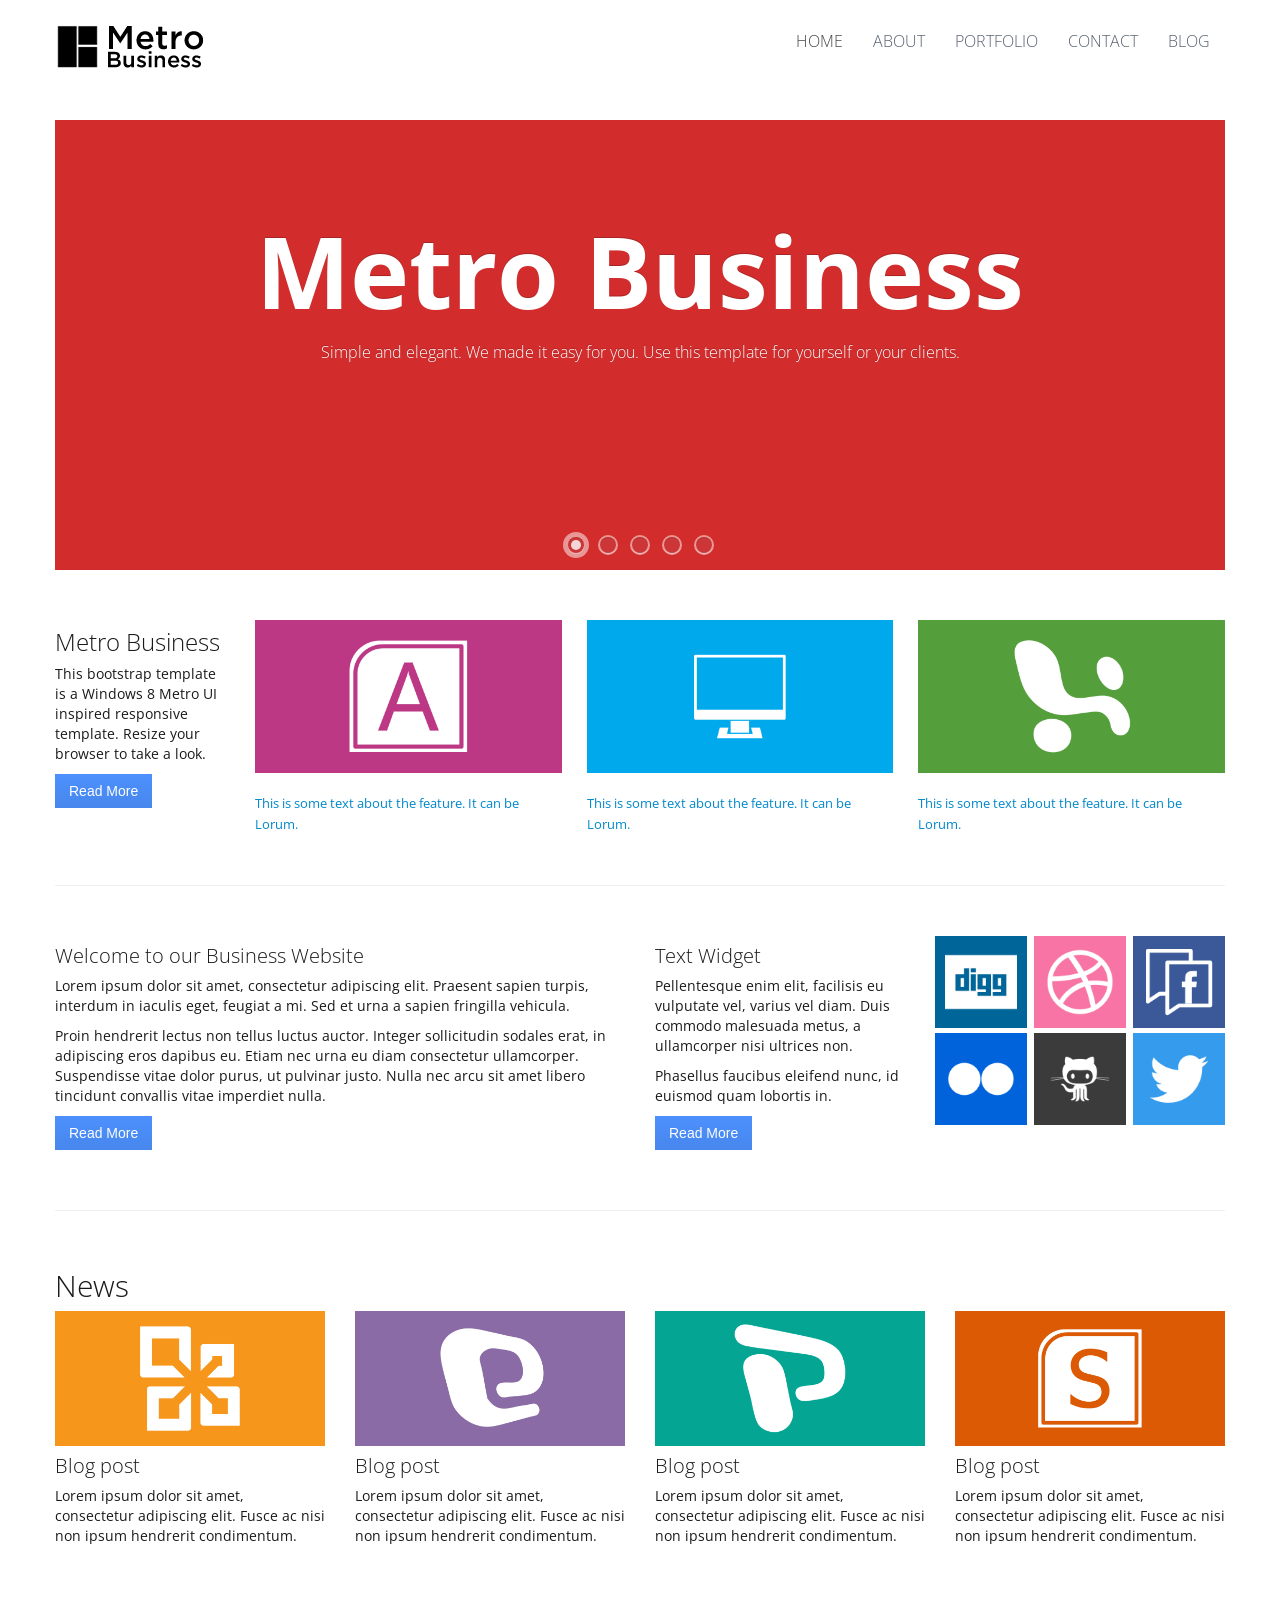
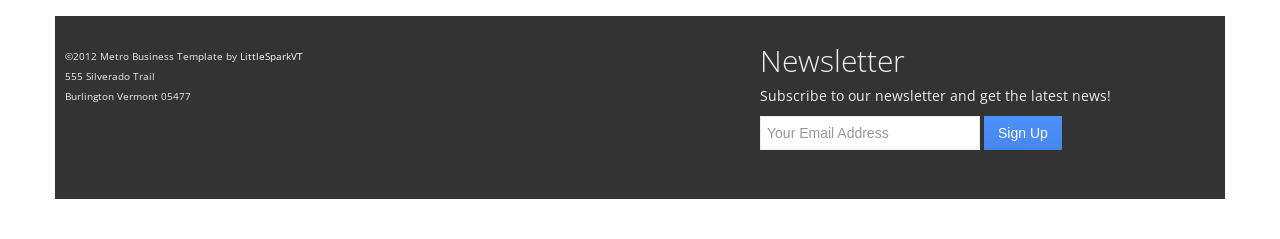
<file: Metro/index.html>
<!DOCTYPE html>
<html lang="en">
  <head>
    <meta charset="utf-8">
    <title>Metro Business Template</title>
    <meta name="viewport" content="width=device-width, initial-scale=1.0">
    <meta name="description" content="Starter Twitter Bootstrap Template. This starter template is a great place to start your Bootstrap Projects.">
    <meta name="author" content="LittleSparkVT">

    <!-- Style sheets -->
    <link href="css/bootstrap.css" rel="stylesheet">
    <link href="css/bootstrap-responsive.css" rel="stylesheet">
    <link href="css/font-awesome.css" rel="stylesheet" type="application/x-font-woff">
    <link href="css/m-forms.min.css" rel="stylesheet">
    <link href="css/m-buttons.css" rel="stylesheet">
    <link href="css/custom.css" rel="stylesheet">
    <link href="css/style-slider.css" rel="stylesheet">
    <link href="css/custom-slider.css" rel="stylesheet">
    
    <link href='http://fonts.googleapis.com/css?family=Open+Sans:400,300' rel='stylesheet' type='text/css'>



    <script type="text/javascript" src="js/modernizr.custom.79639.js"></script>


    <!-- Le HTML5 shim, for IE6-8 support of HTML5 elements -->
    <!--[if lt IE 9]>
      <script src="http://html5shim.googlecode.com/svn/trunk/html5.js"></script>
    <![endif]-->

    <!-- fav and touch icons -->
    <link rel="shortcut icon" href="img/favicon.ico">
    <link rel="apple-touch-icon-precomposed" sizes="144x144" href="ico/apple-touch-icon-144-precomposed.png">
    <link rel="apple-touch-icon-precomposed" sizes="114x114" href="ico/apple-touch-icon-114-precomposed.png">
    <link rel="apple-touch-icon-precomposed" sizes="72x72" href="ico/apple-touch-icon-72-precomposed.png">
    <link rel="apple-touch-icon-precomposed" href="ico/apple-touch-icon-57-precomposed.png">
  </head>

<body>



<!-- HEADER CONTAINER -->

<div class="row header">
   
<!-- NAV --> 
  
<nav class="navbar navbar-fixed-top">
            <div class="navbar-inner">
                <div class="container">

                    <a class="btn btn-navbar btntop" data-toggle="collapse" data-target=".nav-collapse">NAVIGATION</a>


                    <h1 class="brand hidden-phone hidden-tablet">
                        <a href="index.html">
                            <img src="img/logo.png" alt="">
                        </a>                            
                    </h1>
            
                    <div class="nav-collapse">
                        <ul class="nav pull-right">
                          <li><a href="index.html" class="active">Home</a></li>
                          <li><a href="about.html">About</a></li>
                          <li><a href="portfolio.html">Portfolio</a></li>
                          <li><a href="contact.html">Contact</a></li>
                          <li><a href="blog.html">Blog</a></li>
                          
                        </ul>
                    </div>

                </div>
            </div>
        </nav>
  </div>

      <div class="pagination-centered mobilelogo hidden-desktop">                  
            <a href="index.html">
                <img src="img/logo_mobile.png" alt="">
            </a>
      </div>


<!-- Start Callout -->

    <div class="row-fluid callout">

<!-- Start Carousel -->
<div class="container">

          <div class="companycallout hidden-phone">

           <div id="slider" class="sl-slider-wrapper">

        <div class="sl-slider">
        
          <div class="sl-slide" data-orientation="horizontal" data-slice1-rotation="-25" data-slice2-rotation="-25" data-slice1-scale="2" data-slice2-scale="2">
            <div class="sl-slide-inner">
              <div class="bg-img bg-img-1"></div>
              <h2>Metro Business</h2>
              <blockquote><p>Simple and elegant. We made it easy for you. Use this template for yourself or your clients.</p></blockquote>
            </div>
          </div>
          
          <div class="sl-slide" data-orientation="vertical" data-slice1-rotation="10" data-slice2-rotation="-15" data-slice1-scale="1.5" data-slice2-scale="1.5">
            <div class="sl-slide-inner">
              <div class="bg-img bg-img-2"></div>
              <h2>Awesome Effects</h2>
              <blockquote><p>Using CSS3 you can create great looking effects. The settings of this slider are easy to change. </p></blockquote>
            </div>
          </div>
          
          <div class="sl-slide" data-orientation="horizontal" data-slice1-rotation="3" data-slice2-rotation="3" data-slice1-scale="2" data-slice2-scale="1">
            <div class="sl-slide-inner">
              <div class="bg-img bg-img-3"></div>
              <h2>Support</h2>
              <blockquote><p>Need help with something? We offer support for everyone that buys our templates.</p></blockquote>
            </div>
          </div>
          
          <div class="sl-slide" data-orientation="vertical" data-slice1-rotation="-5" data-slice2-rotation="25" data-slice1-scale="2" data-slice2-scale="1">
            <div class="sl-slide-inner">
              <div class="bg-img bg-img-4"></div>
              <h2>Made With &lt;3</h2>
              <blockquote><p>Every template that we release is handcrafted in our scenic vermont studio.</p></blockquote>
            </div>
          </div>
          
          <div class="sl-slide" data-orientation="horizontal" data-slice1-rotation="-5" data-slice2-rotation="10" data-slice1-scale="2" data-slice2-scale="1">
            <div class="sl-slide-inner">
              <div class="bg-img bg-img-5"></div>
              <h2>Blog</h2>
              <blockquote><p>We've included a blog page that will make it easy to make this template into a Wordpress theme.</p></blockquote>
            </div>
          </div>
        </div><!-- /sl-slider -->

        <nav id="nav-dots" class="nav-dots">
          <span class="nav-dot-current"></span>
          <span></span>
          <span></span>
          <span></span>
          <span></span>
        </nav>

      </div><!-- /slider-wrapper -->
        </div>


        

      <!-- Start Features -->
          <div class="row-fluid features">
          <!-- FEATURES 1 -->
          <div class="span2 featured hidden-phone hidden-tablet">

            <h3>Metro Business</h3>
            <p>This bootstrap template is a Windows 8 Metro UI inspired responsive template. Resize your browser to take a look.</p>
            <p><a href="#" class="m-btn blue">Read More</a></p>
          </div>

          <!-- FEATURES 2 -->
          <div class="span10 featured span10-home-responsive">

            
            <div class="span4">
              <img src="img/feature1.png" alt="">
              <p><a href="#" class="desc">This is some text about the feature. It can be Lorum.</a></p>
            </div>
            <div class="span4">
              <img src="img/feature2.png" alt="">
              <p><a href="#" class="desc">This is some text about the feature. It can be Lorum.</a></p>
            </div>
            <div class="span4">
              <img src="img/feature3.png" alt="">
              <p><a href="#" class="desc">This is some text about the feature. It can be Lorum.</a></p>
            </div>

          </div>

        </div>
      


          

              <!-- Tablet View Social Icons - they will line up across the screen instead of in a box -->

              


             <!-- TEXT AREAS -->

              <!-- Blogs -->
              <div class="row-fluid homesection hidden-tablet hidden-mobile">
              <div class="span6">
              <h4>Welcome to our Business Website</h4>
              <p>Lorem ipsum dolor sit amet, consectetur adipiscing elit. Praesent sapien turpis, interdum in iaculis eget, feugiat a mi. Sed et urna a sapien fringilla vehicula.</p>

              <p>Proin hendrerit lectus non tellus luctus auctor. Integer sollicitudin sodales erat, in adipiscing eros dapibus eu. Etiam nec urna eu diam consectetur ullamcorper. Suspendisse vitae dolor purus, ut pulvinar justo. Nulla nec arcu sit amet libero tincidunt convallis vitae imperdiet nulla.</p>
              <p><a href="#" class="m-btn blue">Read More</a></p>

              </div>

              <!-- Social media buttons -->

              
              <div class="span3">

             
              <h4>Text Widget</h4>
              <p>Pellentesque enim elit, facilisis eu vulputate vel, varius vel diam. Duis commodo malesuada metus, a ullamcorper nisi ultrices non.</p>

              <p>Phasellus faucibus eleifend nunc, id euismod quam lobortis in.</p>
              <p><a href="#" class="m-btn blue">Read More</a></p>

              </div>

              <div class="span3 social hidden-phone">
                <div class="row">
                <div class="span4"><a href="#"><img src="img/social/digg.png" alt=""></a></div>
                <div class="span4"><a href="#"><img src="img/social/Dribbble.png" alt=""></a></div>
                <div class="span4"><a href="#"><img src="img/social/Facebook.png" alt=""></a></div>
                </div>
                <div class="row">
                <div class="span4"><a href="#"><img src="img/social/Flickr.png" alt=""></a></div>
                <div class="span4"><a href="#"><img src="img/social/Github.png" alt=""></a></div>
                <div class="span4"><a href="#"><img src="img/social/Twitter.png" alt=""></a></div>
                </div>

              </div>


              






            </div>

              


          <div class="row-fluid homesection hidden-desktop">

                <div class="hidden-desktop hidden-phone">
                <div class="span2"><a href="#"><img src="img/social/digg.png" alt=""></a></div>
                <div class="span2"><a href="#"><img src="img/social/Dribbble.png" alt=""></a></div>
                <div class="span2"><a href="#"><img src="img/social/Facebook.png" alt=""></a></div>


                <div class="span2"><a href="#"><img src="img/social/Flickr.png" alt=""></a></div>
                <div class="span2"><a href="#"><img src="img/social/Github.png" alt=""></a></div>
                <div class="span2"><a href="#"><img src="img/social/Twitter.png" alt=""></a></div>

              </div>



            </div>


            <!-- LATEST BLOG POSTS AND NEWS -->

              <!-- Blogs -->
              <div class="row-fluid news">
              <h2>News</h2>
              </div>
              <div class="row-fluid">
              <div class="span3">

             <a href="blog.html"><img src="img/blog1.png" alt="" class="member"></a>
              <h4>Blog post</h4>
              <p>Lorem ipsum dolor sit amet, consectetur adipiscing elit. Fusce ac nisi non ipsum hendrerit condimentum.</p>

              </div>

              <!-- Blog Entries -->

              
              <div class="span3">

             <a href="blog.html"><img src="img/blog2.png" alt="" class="member"></a>
              <h4>Blog post</h4>
              <p>Lorem ipsum dolor sit amet, consectetur adipiscing elit. Fusce ac nisi non ipsum hendrerit condimentum.</p>

              </div>


              <div class="span3">

              <a href="blog.html"><img src="img/blog3.png" alt="" class="member"></a>
              <h4>Blog post</h4>
              <p>Lorem ipsum dolor sit amet, consectetur adipiscing elit. Fusce ac nisi non ipsum hendrerit condimentum.</p>

              </div>




              <div class="span3">

              <a href="blog.html"><img src="img/blog4.png" alt="" class="member"></a>
              <h4>Blog post</h4>
              <p>Lorem ipsum dolor sit amet, consectetur adipiscing elit. Fusce ac nisi non ipsum hendrerit condimentum.</p>

              </div>
</div>

  
</div>

      <!-- FOOTER -->
           <div class="row-fluid">

            <div class="container footer">

              <!-- Copyright and contact -->

              <div class="span4 address">

              ©2012 Metro Business Template by <a href="http://www.littlesparkvt.com">LittleSparkVT</a>
              <br>555 Silverado Trail
              <br>Burlington Vermont 05477

              </div>

              <!-- newsletter form -->

            <div class="span5 pull-right footer-newsletter">
              <h2>Newsletter</h2>
                <p>Subscribe to our newsletter and get the latest news!</p>
                  <form action="mail.php" id="subscribe-form" method="post">
                    <input type="text" name="email" id="email" placeholder="Your Email Address" class="input-text m-wrap m-ctrl">
                    <button type="submit" class="m-btn blue">Sign Up</button>
                  </form>
            </div>
                      </div>
                    </div>
                  </div>



<!-- Javascripts -->

  <script src="http://code.jquery.com/jquery-1.8.2.js"></script>
  <script src="js/bootstrap.js"></script>
  <script type="text/javascript" src="js/jquery.ba-cond.min.js"></script>
  <script type="text/javascript" src="js/jquery.slitslider.js"></script>
  <script type="text/javascript"> 
    $(function() {
    
      var Page = (function() {

        var $nav = $( '#nav-dots > span' ),
          slitslider = $( '#slider' ).slitslider( {
            onBeforeChange : function( slide, pos ) {

              $nav.removeClass( 'nav-dot-current' );
              $nav.eq( pos ).addClass( 'nav-dot-current' );

            }
          } ),

          init = function() {

            initEvents();
            
          },
          initEvents = function() {

            $nav.each( function( i ) {
            
              $( this ).on( 'click', function( event ) {
                
                var $dot = $( this );
                
                if( !slitslider.isActive() ) {

                  $nav.removeClass( 'nav-dot-current' );
                  $dot.addClass( 'nav-dot-current' );
                
                }
                
                slitslider.jump( i + 1 );
                return false;
              
              } );
              
            } );

          };

          return { init : init };

      })();

      Page.init();

      /**
       * Notes: 
       * 
       * example how to add items:
       */

      /*
      
      var $items  = $('<div class="sl-slide sl-slide-color-2" data-orientation="horizontal" data-slice1-rotation="-5" data-slice2-rotation="10" data-slice1-scale="2" data-slice2-scale="1"><div class="sl-slide-inner bg-1"><div class="sl-deco" data-icon="t"></div><h2>some text</h2><blockquote><p>bla bla</p><cite>Margi Clarke</cite></blockquote></div></div>');
      
      // call the plugin's add method
      ss.add($items);

      */
    
    });
  </script>




</body>
</html>
</file>
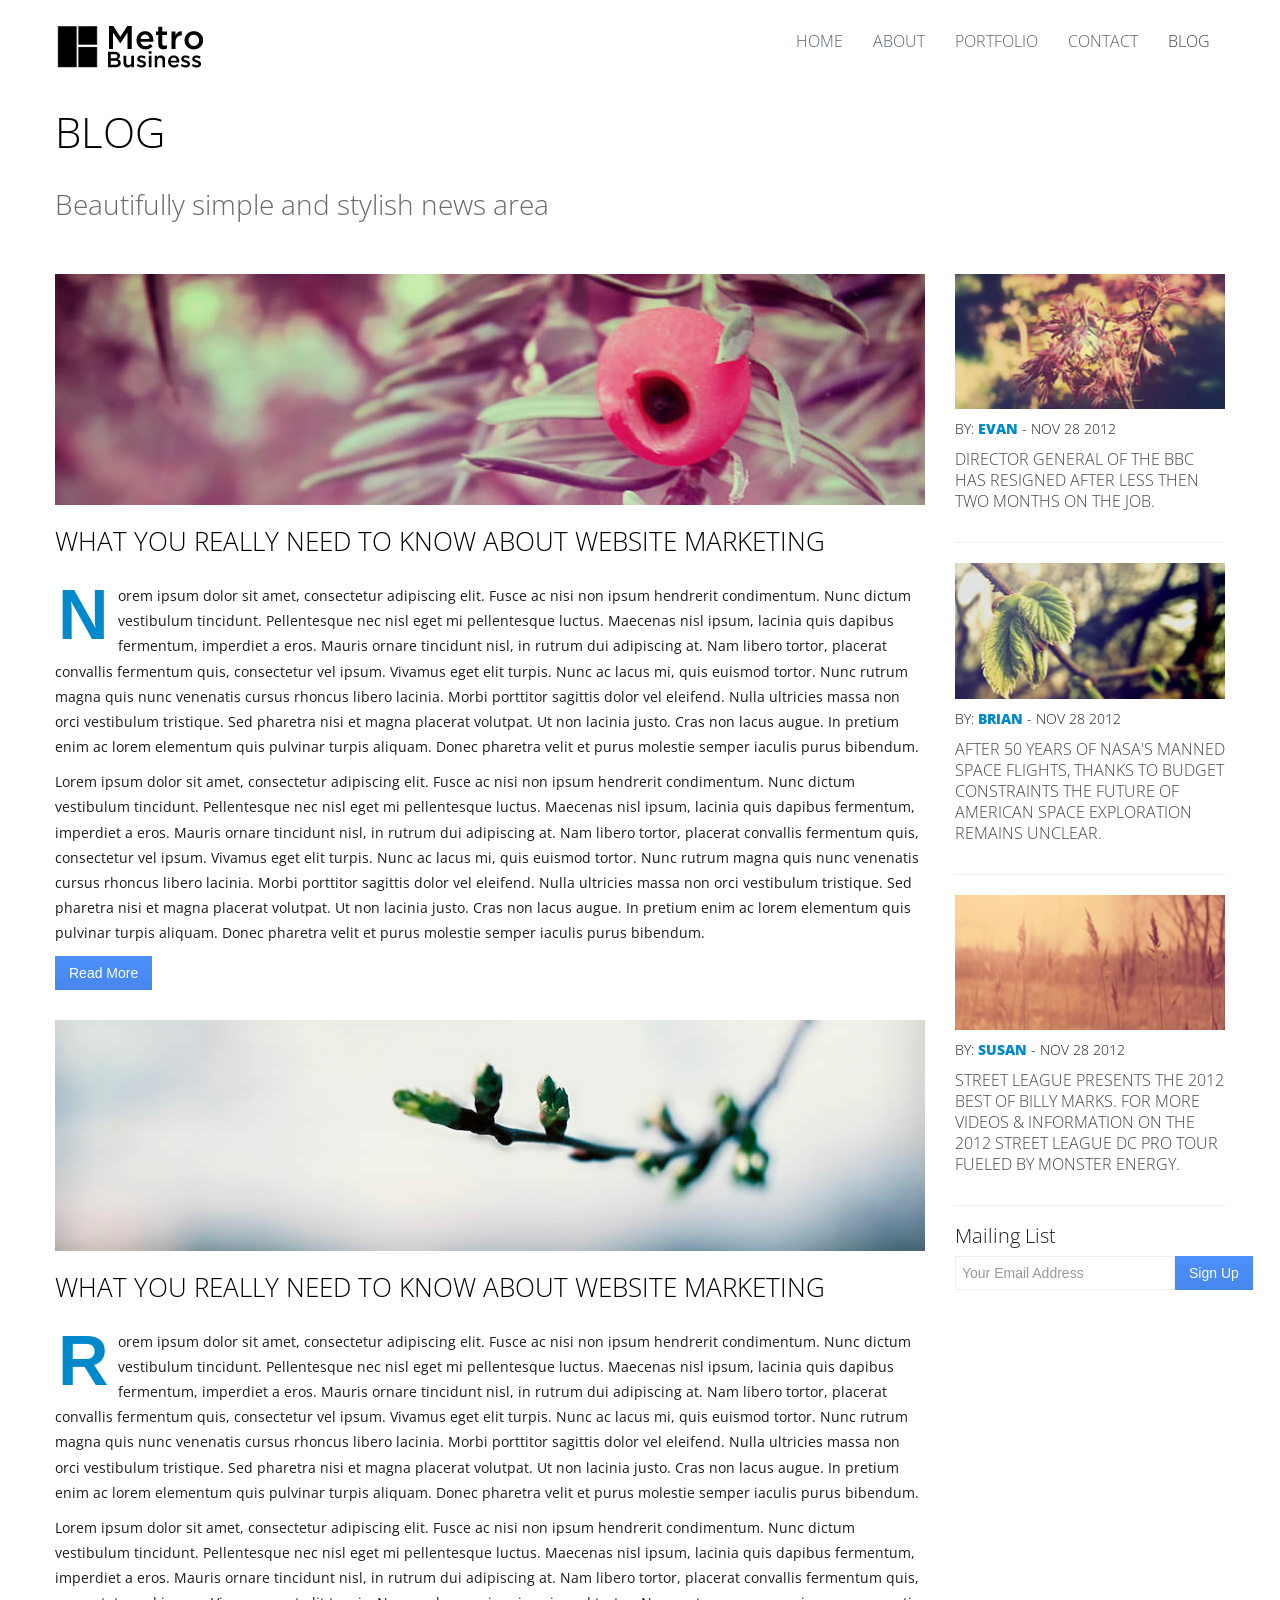
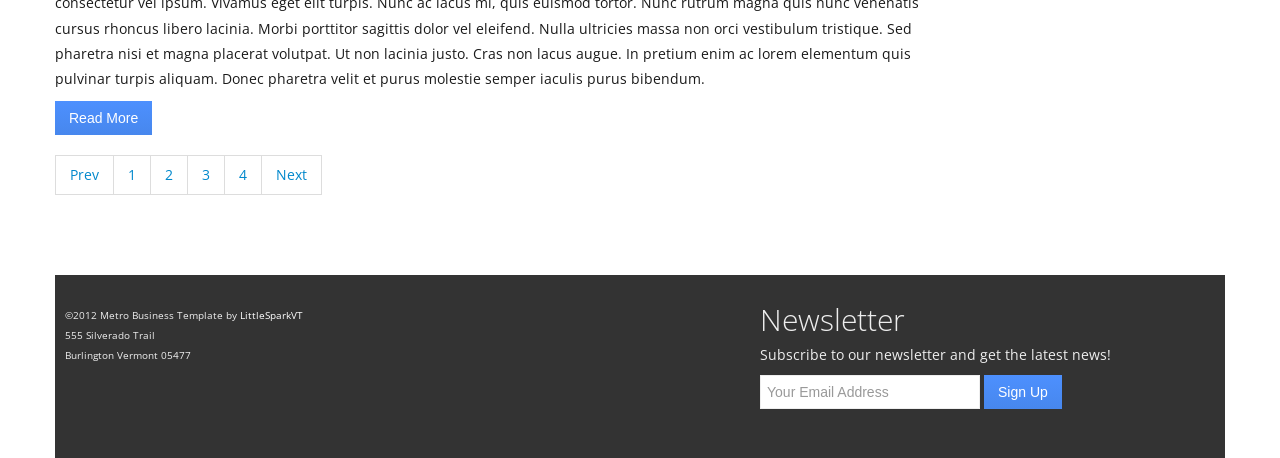
<file: Metro/blog.html>
<!DOCTYPE html>
<html lang="en">
  <head>
    <meta charset="utf-8">
    <title>Metro Business Template</title>
    <meta name="viewport" content="width=device-width, initial-scale=1.0">
    <meta name="description" content="Twitter Bootstrap Template. This starter template is a great place to start your Bootstrap Projects.">
    <meta name="author" content="LittleSparkVT">

    <!-- Style sheets -->
    <link href="css/bootstrap.css" rel="stylesheet">
    <link href="css/bootstrap-responsive.css" rel="stylesheet">
    <link href="css/font-awesome.css" rel="stylesheet" type="application/x-font-woff">
    <link href="css/m-forms.min.css" rel="stylesheet">
    <link href="css/m-buttons.css" rel="stylesheet">
    <link href="css/custom.css" rel="stylesheet">
    
    <link href='http://fonts.googleapis.com/css?family=Open+Sans:400,300' rel='stylesheet' type='text/css'>


    <!-- Le HTML5 shim, for IE6-8 support of HTML5 elements -->
    <!--[if lt IE 9]>
      <script src="http://html5shim.googlecode.com/svn/trunk/html5.js"></script>
    <![endif]-->

    <!-- fav and touch icons -->
    <link rel="shortcut icon" href="img/favicon.ico">
    <link rel="apple-touch-icon-precomposed" sizes="144x144" href="ico/apple-touch-icon-144-precomposed.png">
    <link rel="apple-touch-icon-precomposed" sizes="114x114" href="ico/apple-touch-icon-114-precomposed.png">
    <link rel="apple-touch-icon-precomposed" sizes="72x72" href="ico/apple-touch-icon-72-precomposed.png">
    <link rel="apple-touch-icon-precomposed" href="ico/apple-touch-icon-57-precomposed.png">
  </head>

<body>



<!-- HEADER CONTAINER -->

<div class="row header">
   
<!-- NAV --> 
  
<nav class="navbar navbar-fixed-top">
            <div class="navbar-inner">
                <div class="container">

                    <a class="btn btn-navbar btntop" data-toggle="collapse" data-target=".nav-collapse">NAVIGATION</a>


                    <h1 class="brand hidden-phone hidden-tablet">
                        <a href="index.html">
                            <img src="img/logo.png" alt="">
                        </a>                            
                    </h1>
            
                    <div class="nav-collapse">
                        <ul class="nav pull-right">
                          <li><a href="index.html">Home</a></li>
                          <li><a href="about.html">About</a></li>
                          <li><a href="portfolio.html">Portfolio</a></li>
                          <li><a href="contact.html">Contact</a></li>
                          <li><a href="blog.html" class="active">Blog</a></li>
                          
                        </ul>
                    </div>

                </div>
            </div>
        </nav>
  </div>

      <div class="pagination-centered mobilelogo hidden-desktop">                  
            <a href="index.html">
                <img src="img/logo_mobile.png" alt="">
            </a>
      </div>



<!-- Start About -->
        <div class="row-fluid section" id="blog">
          <div class="container"> 

            <div class="explain">

               <h2>BLOG</h2>
              <p class="intro">Beautifully simple and stylish news area</p>

              <!-- Start Team Members -->

              <div class="row-fluid">

              <div class="span9 blog_entry">
                
                <a href="blog_example.html" class="member"><img src="img/blog1.jpg" alt="" ></a>
                
                <h2>What you really need to know about website marketing</h2>
                <div class="article-body">
                <p>Norem ipsum dolor sit amet, consectetur adipiscing elit. Fusce ac nisi non ipsum hendrerit condimentum. Nunc dictum vestibulum tincidunt. Pellentesque nec nisl eget mi pellentesque luctus. Maecenas nisl ipsum, lacinia quis dapibus fermentum, imperdiet a eros. Mauris ornare tincidunt nisl, in rutrum dui adipiscing at. Nam libero tortor, placerat convallis fermentum quis, consectetur vel ipsum. Vivamus eget elit turpis. Nunc ac lacus mi, quis euismod tortor. Nunc rutrum magna quis nunc venenatis cursus rhoncus libero lacinia. Morbi porttitor sagittis dolor vel eleifend. Nulla ultricies massa non orci vestibulum tristique. Sed pharetra nisi et magna placerat volutpat. Ut non lacinia justo. Cras non lacus augue. In pretium enim ac lorem elementum quis pulvinar turpis aliquam. Donec pharetra velit et purus molestie semper iaculis purus bibendum.</p>

                <p>Lorem ipsum dolor sit amet, consectetur adipiscing elit. Fusce ac nisi non ipsum hendrerit condimentum. Nunc dictum vestibulum tincidunt. Pellentesque nec nisl eget mi pellentesque luctus. Maecenas nisl ipsum, lacinia quis dapibus fermentum, imperdiet a eros. Mauris ornare tincidunt nisl, in rutrum dui adipiscing at. Nam libero tortor, placerat convallis fermentum quis, consectetur vel ipsum. Vivamus eget elit turpis. Nunc ac lacus mi, quis euismod tortor. Nunc rutrum magna quis nunc venenatis cursus rhoncus libero lacinia. Morbi porttitor sagittis dolor vel eleifend. Nulla ultricies massa non orci vestibulum tristique. Sed pharetra nisi et magna placerat volutpat. Ut non lacinia justo. Cras non lacus augue. In pretium enim ac lorem elementum quis pulvinar turpis aliquam. Donec pharetra velit et purus molestie semper iaculis purus bibendum.</p>

                <a href="blog_example.html" class="m-btn blue">Read More</a>
              </div>


                <a href="blog_example.html" class="member"><img src="img/blog2.jpg" alt="" class="leadimage"></a>
                <h2>What you really need to know about website marketing</h2>
                <div class="article-body">
                <p>Rorem ipsum dolor sit amet, consectetur adipiscing elit. Fusce ac nisi non ipsum hendrerit condimentum. Nunc dictum vestibulum tincidunt. Pellentesque nec nisl eget mi pellentesque luctus. Maecenas nisl ipsum, lacinia quis dapibus fermentum, imperdiet a eros. Mauris ornare tincidunt nisl, in rutrum dui adipiscing at. Nam libero tortor, placerat convallis fermentum quis, consectetur vel ipsum. Vivamus eget elit turpis. Nunc ac lacus mi, quis euismod tortor. Nunc rutrum magna quis nunc venenatis cursus rhoncus libero lacinia. Morbi porttitor sagittis dolor vel eleifend. Nulla ultricies massa non orci vestibulum tristique. Sed pharetra nisi et magna placerat volutpat. Ut non lacinia justo. Cras non lacus augue. In pretium enim ac lorem elementum quis pulvinar turpis aliquam. Donec pharetra velit et purus molestie semper iaculis purus bibendum.</p>

                <p>Lorem ipsum dolor sit amet, consectetur adipiscing elit. Fusce ac nisi non ipsum hendrerit condimentum. Nunc dictum vestibulum tincidunt. Pellentesque nec nisl eget mi pellentesque luctus. Maecenas nisl ipsum, lacinia quis dapibus fermentum, imperdiet a eros. Mauris ornare tincidunt nisl, in rutrum dui adipiscing at. Nam libero tortor, placerat convallis fermentum quis, consectetur vel ipsum. Vivamus eget elit turpis. Nunc ac lacus mi, quis euismod tortor. Nunc rutrum magna quis nunc venenatis cursus rhoncus libero lacinia. Morbi porttitor sagittis dolor vel eleifend. Nulla ultricies massa non orci vestibulum tristique. Sed pharetra nisi et magna placerat volutpat. Ut non lacinia justo. Cras non lacus augue. In pretium enim ac lorem elementum quis pulvinar turpis aliquam. Donec pharetra velit et purus molestie semper iaculis purus bibendum.</p>

                <a href="blog_example.html" class="m-btn blue">Read More</a>
              </div>


                <!-- Pagination -->
                <div class="pagination">
                  <ul>
                    <li><a href="#">Prev</a></li>
                    <li><a href="#">1</a></li>
                    <li><a href="#">2</a></li>
                    <li><a href="#">3</a></li>
                    <li><a href="#">4</a></li>
                    <li><a href="#">Next</a></li>
                  </ul>
                </div>



              </div>

              <div class="span3 sidebar">
                <div class="sidebar-preview">
                <a href="blog_example.html" class="member"><img src="img/blog-sidebar1.jpg" alt="" ></a>
                <p class="author">by: <a href="#"> evan</a> - nov 28 2012<p>
                <p><a href="#" class="sidebar-link">Director General of the BBC has resigned after less then two months on the job.</a></p>
                </div>


                <div class="sidebar-preview">
                <a href="blog_example.html" class="member"><img src="img/blog-sidebar2.jpg" alt="" ></a>
                <p class="author">by: <a href="#"> brian</a> - nov 28 2012<p>
                <p><a href="#" class="sidebar-link">After 50 years of NASA's manned space flights, thanks to budget constraints the future of American space exploration remains unclear. </a></p>
                </div>

                <div class="sidebar-preview">
                <a href="blog_example.html" class="member"><img src="img/blog-sidebar3.jpg" alt="" ></a>
                <p class="author">by: <a href="#"> susan</a> - nov 28 2012<p>
                <p><a href="#" class="sidebar-link">Street League presents the 2012 Best Of Billy Marks. For more videos & information on the 2012 Street League DC Pro Tour Fueled by Monster Energy.</a></p>
                </div>


            <p>
              <h4>Mailing List</h4>
              <div class="input-append">
                <form action="mail.php" id="subscribe-form" method="post">
                    <input type="text" name="email" id="email" placeholder="Your Email Address" class="input-text m-wrap">
                    <button type="submit" class="m-btn blue">Sign Up</button>
                  </form>
              </div>
              </div>

            

          </div> 
                
          </div>
        </div>
      </div>

       <!-- FOOTER -->
           <div class="row-fluid">

            <div class="container footer">

              <!-- Copyright and contact -->

              <div class="span4 address">

              ©2012 Metro Business Template by <a href="http://www.littlesparkvt.com">LittleSparkVT</a>
              <br>555 Silverado Trail
              <br>Burlington Vermont 05477

              </div>

               <!-- newsletter form -->

            <div class="span5 pull-right footer-newsletter">
              <h2>Newsletter</h2>
                <p>Subscribe to our newsletter and get the latest news!</p>
                  <form action="mail.php" id="subscribe-form" method="post">
                    <input type="text" name="email" id="email" placeholder="Your Email Address" class="input-text m-wrap m-ctrl">
                    <button type="submit" class="m-btn blue">Sign Up</button>
                  </form>
            </div>

            </div>
            </div>


<!-- Javascripts -->
  <script src="js/jquery.js"></script>
  <script src="js/bootstrap.js"></script>


</body>
</html>
</file>
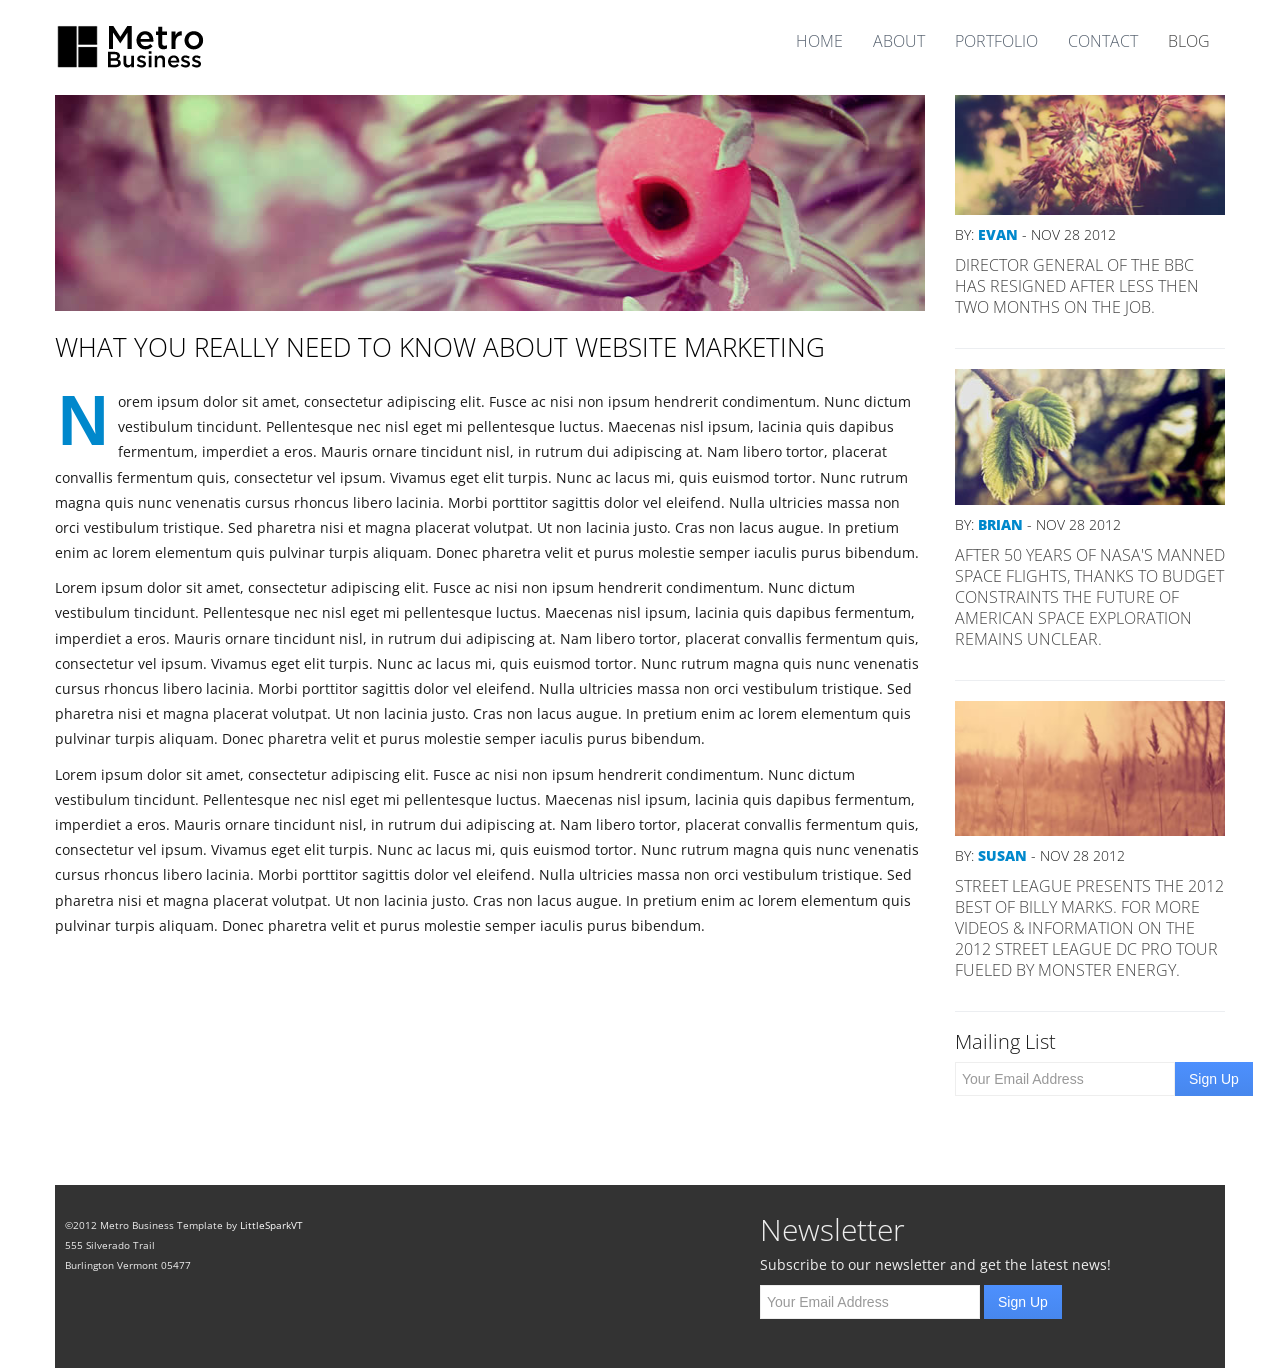
<file: Metro/blog_example.html>
<!DOCTYPE html>
<html lang="en">
  <head>
    <meta charset="utf-8">
    <title>Metro Business Template</title>
    <meta name="viewport" content="width=device-width, initial-scale=1.0">
    <meta name="description" content="Twitter Bootstrap Template. This starter template is a great place to start your Bootstrap Projects.">
    <meta name="author" content="LittleSparkVT">

    <!-- Style sheets -->
    <link href="css/bootstrap.css" rel="stylesheet">
    <link href="css/bootstrap-responsive.css" rel="stylesheet">
    <link href="css/font-awesome.css" rel="stylesheet" type="application/x-font-woff">
    <link href="css/m-forms.min.css" rel="stylesheet">
    <link href="css/m-buttons.css" rel="stylesheet">
    <link href="css/custom.css" rel="stylesheet">
    
    <link href='http://fonts.googleapis.com/css?family=Open+Sans:400,300' rel='stylesheet' type='text/css'>


    <!-- Le HTML5 shim, for IE6-8 support of HTML5 elements -->
    <!--[if lt IE 9]>
      <script src="http://html5shim.googlecode.com/svn/trunk/html5.js"></script>
    <![endif]-->

    <!-- fav and touch icons -->
    <link rel="shortcut icon" href="img/favicon.ico">
    <link rel="apple-touch-icon-precomposed" sizes="144x144" href="ico/apple-touch-icon-144-precomposed.png">
    <link rel="apple-touch-icon-precomposed" sizes="114x114" href="ico/apple-touch-icon-114-precomposed.png">
    <link rel="apple-touch-icon-precomposed" sizes="72x72" href="ico/apple-touch-icon-72-precomposed.png">
    <link rel="apple-touch-icon-precomposed" href="ico/apple-touch-icon-57-precomposed.png">
  </head>

<body>



<!-- HEADER CONTAINER -->

<div class="row header">
   
<!-- NAV --> 
  
<nav class="navbar navbar-fixed-top">
            <div class="navbar-inner">
                <div class="container">

                    <a class="btn btn-navbar btntop" data-toggle="collapse" data-target=".nav-collapse">NAVIGATION</a>


                    <h1 class="brand hidden-phone hidden-tablet">
                        <a href="index.html">
                            <img src="img/logo.png" alt="">
                        </a>                            
                    </h1>
            
                    <div class="nav-collapse">
                        <ul class="nav pull-right">
                          <li><a href="index.html">Home</a></li>
                          <li><a href="about.html">About</a></li>
                          <li><a href="portfolio.html">Portfolio</a></li>
                          <li><a href="contact.html">Contact</a></li>
                          <li><a href="blog.html" class="active">Blog</a></li>
                          
                        </ul>
                    </div>

                </div>
            </div>
        </nav>
  </div>

      <div class="pagination-centered mobilelogo hidden-desktop">                  
            <a href="index.html">
                <img src="img/logo_mobile.png" alt="">
            </a>
      </div>



<!-- Start About -->
        <div class="row-fluid section" id="blog">
          <div class="container"> 

            <div class="explain">

              <!-- Start Team Members -->

              <div class="row-fluid">

              <div class="span9 blog_entry">
                
                <a href="blog_example.html" class="member"><img src="img/blog1.jpg" alt="" ></a>
                
                <h2>What you really need to know about website marketing</h2>
                <div class="article-body">
                <p>Norem ipsum dolor sit amet, consectetur adipiscing elit. Fusce ac nisi non ipsum hendrerit condimentum. Nunc dictum vestibulum tincidunt. Pellentesque nec nisl eget mi pellentesque luctus. Maecenas nisl ipsum, lacinia quis dapibus fermentum, imperdiet a eros. Mauris ornare tincidunt nisl, in rutrum dui adipiscing at. Nam libero tortor, placerat convallis fermentum quis, consectetur vel ipsum. Vivamus eget elit turpis. Nunc ac lacus mi, quis euismod tortor. Nunc rutrum magna quis nunc venenatis cursus rhoncus libero lacinia. Morbi porttitor sagittis dolor vel eleifend. Nulla ultricies massa non orci vestibulum tristique. Sed pharetra nisi et magna placerat volutpat. Ut non lacinia justo. Cras non lacus augue. In pretium enim ac lorem elementum quis pulvinar turpis aliquam. Donec pharetra velit et purus molestie semper iaculis purus bibendum.</p>

                <p>Lorem ipsum dolor sit amet, consectetur adipiscing elit. Fusce ac nisi non ipsum hendrerit condimentum. Nunc dictum vestibulum tincidunt. Pellentesque nec nisl eget mi pellentesque luctus. Maecenas nisl ipsum, lacinia quis dapibus fermentum, imperdiet a eros. Mauris ornare tincidunt nisl, in rutrum dui adipiscing at. Nam libero tortor, placerat convallis fermentum quis, consectetur vel ipsum. Vivamus eget elit turpis. Nunc ac lacus mi, quis euismod tortor. Nunc rutrum magna quis nunc venenatis cursus rhoncus libero lacinia. Morbi porttitor sagittis dolor vel eleifend. Nulla ultricies massa non orci vestibulum tristique. Sed pharetra nisi et magna placerat volutpat. Ut non lacinia justo. Cras non lacus augue. In pretium enim ac lorem elementum quis pulvinar turpis aliquam. Donec pharetra velit et purus molestie semper iaculis purus bibendum.</p>

                <p>Lorem ipsum dolor sit amet, consectetur adipiscing elit. Fusce ac nisi non ipsum hendrerit condimentum. Nunc dictum vestibulum tincidunt. Pellentesque nec nisl eget mi pellentesque luctus. Maecenas nisl ipsum, lacinia quis dapibus fermentum, imperdiet a eros. Mauris ornare tincidunt nisl, in rutrum dui adipiscing at. Nam libero tortor, placerat convallis fermentum quis, consectetur vel ipsum. Vivamus eget elit turpis. Nunc ac lacus mi, quis euismod tortor. Nunc rutrum magna quis nunc venenatis cursus rhoncus libero lacinia. Morbi porttitor sagittis dolor vel eleifend. Nulla ultricies massa non orci vestibulum tristique. Sed pharetra nisi et magna placerat volutpat. Ut non lacinia justo. Cras non lacus augue. In pretium enim ac lorem elementum quis pulvinar turpis aliquam. Donec pharetra velit et purus molestie semper iaculis purus bibendum.</p>
              </div>

              </div>

              <div class="span3 sidebar">
                <div class="sidebar-preview">
                <a href="blog_example.html" class="member"><img src="img/blog-sidebar1.jpg" alt="" ></a>
                <p class="author">by: <a href="#"> evan</a> - nov 28 2012<p>
                <p><a href="#" class="sidebar-link">Director General of the BBC has resigned after less then two months on the job.</a></p>
                </div>


                <div class="sidebar-preview">
                <a href="blog_example.html" class="member"><img src="img/blog-sidebar2.jpg" alt="" ></a>
                <p class="author">by: <a href="#"> brian</a> - nov 28 2012<p>
                <p><a href="#" class="sidebar-link">After 50 years of NASA's manned space flights, thanks to budget constraints the future of American space exploration remains unclear. </a></p>
                </div>

                <div class="sidebar-preview">
                <a href="blog_example.html" class="member"><img src="img/blog-sidebar3.jpg" alt="" ></a>
                <p class="author">by: <a href="#"> susan</a> - nov 28 2012<p>
                <p><a href="#" class="sidebar-link">Street League presents the 2012 Best Of Billy Marks. For more videos & information on the 2012 Street League DC Pro Tour Fueled by Monster Energy.</a></p>
                </div>


            <p>
              <h4>Mailing List</h4>
              <div class="input-append">
                <form action="mail.php" id="subscribe-form" method="post">
                    <input type="text" name="email" id="email" placeholder="Your Email Address" class="input-text m-wrap">
                    <button type="submit" class="m-btn blue">Sign Up</button>
                  </form>
              </div>
              </div>

            

          </div> 
                
          </div>
        </div>
      </div>

       <!-- FOOTER -->
           <div class="row-fluid">

            <div class="container footer">

              <!-- Copyright and contact -->

              <div class="span4 address">

              ©2012 Metro Business Template by <a href="http://www.littlesparkvt.com">LittleSparkVT</a>
              <br>555 Silverado Trail
              <br>Burlington Vermont 05477

              </div>

               <!-- newsletter form -->

            <div class="span5 pull-right footer-newsletter">
              <h2>Newsletter</h2>
                <p>Subscribe to our newsletter and get the latest news!</p>
                  <form action="mail.php" id="subscribe-form" method="post">
                    <input type="text" name="email" id="email" placeholder="Your Email Address" class="input-text m-wrap m-ctrl">
                    <button type="submit" class="m-btn blue">Sign Up</button>
                  </form>
            </div>

            </div>
            </div>


<!-- Javascripts -->
  <script src="js/jquery.js"></script>
  <script src="js/bootstrap.js"></script>


</body>
</html>
</file>
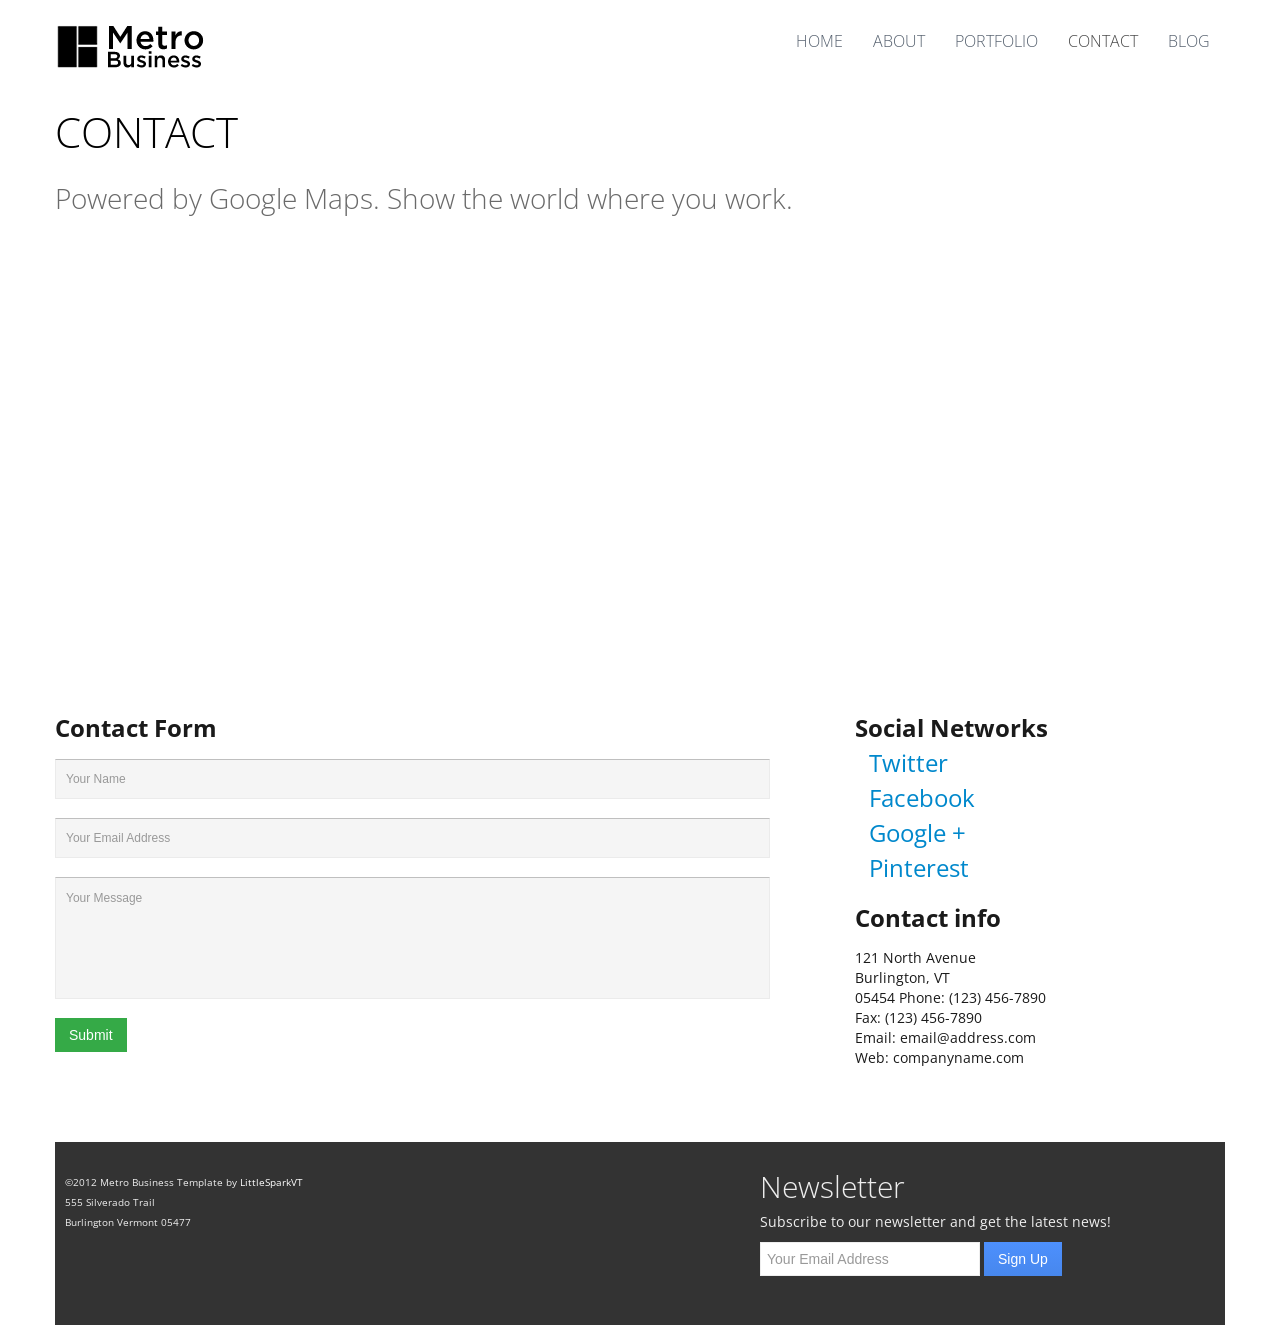
<file: Metro/contact.html>
<!DOCTYPE html>
<html lang="en">
  <head>
    <meta charset="utf-8">
    <title>Metro Business Template</title>
    <meta name="viewport" content="width=device-width, initial-scale=1.0">
    <meta name="description" content="Twitter Bootstrap Template. This starter template is a great place to start your Bootstrap Projects.">
    <meta name="author" content="LittleSparkVT">

    <!-- Style sheets -->
    <link href="css/bootstrap.css" rel="stylesheet">
    <link href="css/bootstrap-responsive.css" rel="stylesheet">
    <link href="css/font-awesome.css" rel="stylesheet" type="application/x-font-woff">
    <link href="css/m-forms.css" rel="stylesheet">
    <link href="css/m-buttons.css" rel="stylesheet">
    <link href="css/custom.css" rel="stylesheet">
    <link href='http://fonts.googleapis.com/css?family=Open+Sans:400,300' rel='stylesheet' type='text/css'>


    <!-- Le HTML5 shim, for IE6-8 support of HTML5 elements -->
    <!--[if lt IE 9]>
      <script src="http://html5shim.googlecode.com/svn/trunk/html5.js"></script>
    <![endif]-->

    <!-- fav and touch icons -->
    <link rel="shortcut icon" href="img/favicon.ico">
    <link rel="apple-touch-icon-precomposed" sizes="144x144" href="ico/apple-touch-icon-144-precomposed.png">
    <link rel="apple-touch-icon-precomposed" sizes="114x114" href="ico/apple-touch-icon-114-precomposed.png">
    <link rel="apple-touch-icon-precomposed" sizes="72x72" href="ico/apple-touch-icon-72-precomposed.png">
    <link rel="apple-touch-icon-precomposed" href="ico/apple-touch-icon-57-precomposed.png">

    <style>
    [class^="icon-"], [class*=" icon-"]{vertical-align:middle!important;}
    li [class^="icon-"], li [class*=" icon-"]{text-align:left;}
    </style>
  </head>

<body>



<!-- HEADER CONTAINER -->

<div class="row header">
   
<!-- NAV --> 
  
<nav class="navbar navbar-fixed-top">
            <div class="navbar-inner">
                <div class="container">

                    <a class="btn btn-navbar btntop" data-toggle="collapse" data-target=".nav-collapse">NAVIGATION</a>


                    <h1 class="brand hidden-phone hidden-tablet">
                        <a href="index.html">
                            <img src="img/logo.png" alt="">
                        </a>                            
                    </h1>
            
                    <div class="nav-collapse">
                        <ul class="nav pull-right">
                          <li><a href="index.html">Home</a></li>
                          <li><a href="about.html">About</a></li>
                          <li><a href="portfolio.html">Portfolio</a></li>
                          <li><a href="contact.html" class="active">Contact</a></li>
                          <li><a href="blog.html">Blog</a></li>
                          
                        </ul>
                    </div>

                </div>
            </div>
        </nav>
  </div>

      <div class="pagination-centered mobilelogo hidden-desktop">                  
            <a href="index.html">
                <img src="img/logo_mobile.png" alt="">
            </a>
      </div>

    <!-- CONTACT -->



     <div class="row-fluid section" id="contact">
    <!-- MAP  -->
    
    <div class="container">
      <h2>Contact</h2>
      <p class="intro hidden-phone">Powered by Google Maps. Show the world where you work.</p>
    </div>
    
      <div class="container hidden-phone" id="map"> </div> <!-- /container -->
    
    </div> 

    <div id="form">
    
      <div class="container">
    
        <div class="row">        
            <div class="span8" >
            <h3>Contact Form</h3>



            <form action="sendmail.php" method="post" id="contact-form">
                               
            <fieldset>
            <div class="row"> 
                        <div class="holder span8"><div class="message"><div class="top"></div><div class="contents"><div id="alert"></div></div><div class="bottom"></div></div></div>
                        <div class="field span8"><input type="text" value="" class="input-text m-wrap m-ctrl-large" id="name" name="name" placeholder="Your Name"/></div>
                        <div class="field span8"><input type="text" value="" class="input-text m-wrap m-ctrl-large" id="email" name="email" placeholder="Your Email Address"/></div>
                        <div class="field span8"><textarea  class="input-textarea m-wrap m-ctrl-large" id="message" name="message" placeholder="Your Message" ></textarea></div>
                        <div class="field span8"><input type="submit" class="m-btn green" value="Submit" /></div></div>
                    </fieldset>
                    </form>
        
          </div>

          <div class="span4">
            <h3>Social Networks</h3>


              <ul class="contactlinks">
                <li><a href="#"><i class="icon-twitter-sign icon-large"></i>Twitter</a></li>
                <li><a href="#"><i class="icon-facebook-sign icon-large"></i>Facebook</a></li>
                <li><a href="#"><i class="icon-google-plus-sign icon-large"></i>Google +</a></li>
                <li><a href="#"><i class="icon-pinterest-sign icon-large"></i>Pinterest</a></li>
              </ul>

              <h3>Contact info</h3>

              <p>121 North Avenue<br>
                Burlington, VT<br>
                05454
                Phone: (123) 456-7890<br>
                Fax: (123) 456-7890<br>
                Email: email@address.com<br>
                Web: companyname.com</p>
            
          </div>
          
            
          
          
        </div>    
    
             
      </div> <!-- /container -->
    
    </div> <!-- /form  -->



      <!-- FOOTER -->
           <div class="row-fluid">

            <div class="container footer">

              <!-- Copyright and contact -->

              <div class="span4 address">

              ©2012 Metro Business Template by <a href="http://www.littlesparkvt.com">LittleSparkVT</a>
              <br>555 Silverado Trail
              <br>Burlington Vermont 05477
              
              </div>

            <!-- newsletter form -->

            <div class="span5 pull-right footer-newsletter">
              <h2>Newsletter</h2>
                <p>Subscribe to our newsletter and get the latest news!</p>
                  <form action="mail.php" id="subscribe-form" method="post">
                    <input type="text" name="email" id="email" placeholder="Your Email Address" class="input-text m-wrap m-ctrl">
                    <button type="submit" class="m-btn blue">Sign Up</button>
                  </form>
            </div>

            </div>
            </div>


<!-- Javascripts -->

  <script src="js/jquery.js"></script>
  <script src="js/jquery.gmap.js"></script>
  <script type="text/javascript" src="http://maps.google.com/maps/api/js?sensor=false"></script>
  <script src="js/bootstrap.js"></script>


   <!-- MAP -->

   <script type="text/javascript">
  $(document).ready(function(){
    $("#map").gMap({ controls: false,
                      scrollwheel: false,
                          draggable: true,
                      markers: [{ latitude: 44.47698,
                                  longitude: 1006.8,
                                  icon: { image: "http://www.google.com/mapfiles/marker.png",
                                          iconsize: [32, 47],
                                          iconanchor: [32,47],
                                          infowindowanchor: [12, 0] } }
                                ],
                      icon: { image: "http://www.google.com/mapfiles/marker.png", 
                              iconsize: [26, 46],
                              iconanchor: [12, 46],
                              infowindowanchor: [12, 0] },
                      latitude: 44.47698,
                      longitude: 1006.8,
                      zoom: 15, });
  });
  </script>


</body>
</html>
</file>
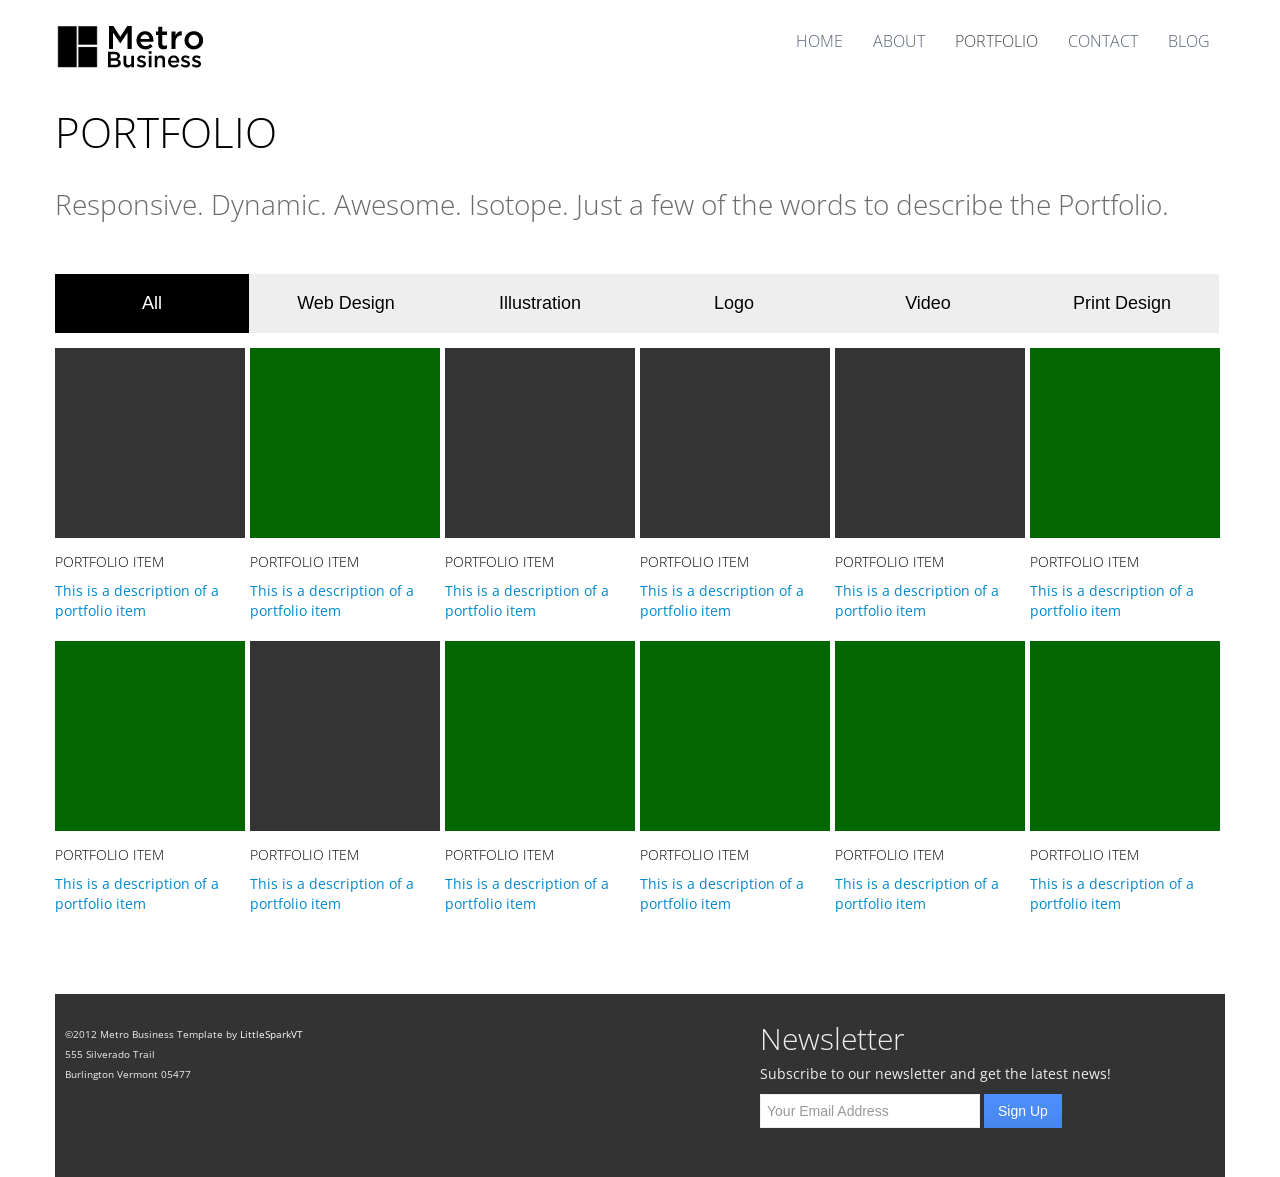
<file: Metro/portfolio.html>
<!DOCTYPE html>
<html lang="en">
  <head>
    <meta charset="utf-8">
    <title>Metro Business Template</title>
    <meta name="viewport" content="width=device-width, initial-scale=1.0">
    <meta name="description" content="Starter Twitter Bootstrap Template. This starter template is a great place to start your Bootstrap Projects.">
    <meta name="author" content="LittleSparkVT">

    <!-- Style sheets -->
    <link href="css/bootstrap.css" rel="stylesheet">
    <link href="css/bootstrap-responsive.css" rel="stylesheet">
    <link href="css/font-awesome.css" rel="stylesheet">
    <link href="css/m-forms.min.css" rel="stylesheet">
    <link href="css/m-buttons.css" rel="stylesheet">
    <link href="css/custom.css" rel="stylesheet">
    
    <link href='http://fonts.googleapis.com/css?family=Open+Sans:400,300' rel='stylesheet' type='text/css'>


    <!-- Le HTML5 shim, for IE6-8 support of HTML5 elements -->
    <!--[if lt IE 9]>
      <script src="http://html5shim.googlecode.com/svn/trunk/html5.js"></script>
    <![endif]-->

    <!-- fav and touch icons -->
    <link rel="shortcut icon" href="img/favicon.ico">
    <link rel="apple-touch-icon-precomposed" sizes="144x144" href="ico/apple-touch-icon-144-precomposed.png">
    <link rel="apple-touch-icon-precomposed" sizes="114x114" href="ico/apple-touch-icon-114-precomposed.png">
    <link rel="apple-touch-icon-precomposed" sizes="72x72" href="ico/apple-touch-icon-72-precomposed.png">
    <link rel="apple-touch-icon-precomposed" href="ico/apple-touch-icon-57-precomposed.png">
  </head>

<body>



<!-- HEADER CONTAINER -->

<div class="row header">
   
<!-- NAV --> 
  
<nav class="navbar navbar-fixed-top">
            <div class="navbar-inner">
                <div class="container">

                    <a class="btn btn-navbar btntop" data-toggle="collapse" data-target=".nav-collapse">NAVIGATION</a>


                    <h1 class="brand hidden-phone hidden-tablet">
                        <a href="index.html">
                            <img src="img/logo.png" alt="">
                        </a>                            
                    </h1>
            
                    <div class="nav-collapse">
                        <ul class="nav pull-right">
                          <li><a href="index.html">Home</a></li>
                          <li><a href="about.html">About</a></li>
                          <li><a href="portfolio.html" class="active">Portfolio</a></li>
                          <li><a href="contact.html">Contact</a></li>
                          <li><a href="blog.html">Blog</a></li>
                          
                        </ul>
                    </div>

                </div>
            </div>
        </nav>
  </div>

      <div class="pagination-centered mobilelogo hidden-desktop">                  
            <a href="index.html">
                <img src="img/logo_mobile.png" alt="">
            </a>
      </div>






 <!-- PORTFOLIO -->
     <div class="row-fluid section" id="portfolio">
          <div class="container"> 

            <div class="explain">

                  <h2>portfolio</h2>
                  <p class="intro">Responsive. Dynamic. Awesome. Isotope. Just a few of the words to describe the Portfolio.</p>
      <!-- Start Portfolio Navigation -->
      <nav class="primary m-btn-group toggle-buttons clearfix"> 
          <ul> 
              <li><a href="#" class="m-btn selected" data-filter="*">All</a></li> 
              <li><a href="#" class="m-btn" data-filter=".web">Web Design</a></li> 
              <li><a href="#" class="m-btn" data-filter=".ill">Illustration</a></li> 
              <li><a href="#" class="m-btn" data-filter=".logo">Logo</a></li> 
              <li><a href="#" class="m-btn" data-filter=".video">Video</a></li> 
              <li><a href="#" class="m-btn" data-filter=".print">Print Design</a></li> 
          </ul> 
      </nav> 


            <!-- START Portfolio items -->

            <section class="clearfix"> 
              
            <div class="portfolio"> 
                  
                <figure class="entry web"> 
                    <a href="portfolio_example.html"><img src="img/portfolio-image.jpg" alt="">
                      <h2>Portfolio Item</h2>
                        <p>This is a description of a portfolio item</p>
                    </a>
                </figure> 
  
                <figure class="entry web"> 
                    <a href="portfolio_example.html"><img src="img/portfolio-image2.jpg" alt="">
                    <h2>Portfolio Item</h2>
                        <p>This is a description of a portfolio item</p>
                    </a> 
                </figure> 
  
                <figure class="entry logo"> 
                    <a href="portfolio_example.html"><img src="img/portfolio-image.jpg" alt="">
                    <h2>Portfolio Item</h2>
                        <p>This is a description of a portfolio item</p>
                    </a> 
                </figure> 
  
                <figure class="entry web"> 
                    <a href="portfolio_example.html"><img src="img/portfolio-image.jpg" alt="">
                    <h2>Portfolio Item</h2>
                        <p>This is a description of a portfolio item</p>
                    </a> 
                </figure> 
  
                <figure class="entry print"> 
                    <a href="portfolio_example.html"><img src="img/portfolio-image.jpg" alt="">
                    <h2>Portfolio Item</h2>
                        <p>This is a description of a portfolio item</p>
                    </a> 
                </figure> 
  
                <figure class="entry ill"> 
                    <a href="portfolio_example.html"><img src="img/portfolio-image2.jpg" alt="">
                    <h2>Portfolio Item</h2>
                        <p>This is a description of a portfolio item</p>
                    </a> 
                </figure> 
  
                <figure class="entry web ill logo"> 
                   <a href="portfolio_example.html"><img src="img/portfolio-image2.jpg" alt="">
                   <h2>Portfolio Item</h2>
                        <p>This is a description of a portfolio item</p>
                    </a> 
                </figure> 
  
                <figure class="entry print logo"> 
                    <a href="portfolio_example.html"><img src="img/portfolio-image.jpg" alt="">
                    <h2>Portfolio Item</h2>
                        <p>This is a description of a portfolio item</p>
                    </a> 
                </figure> 

                <figure class="entry video logo"> 
                    <a href="portfolio_example.html"><img src="img/portfolio-image2.jpg" alt="">
                    <h2>Portfolio Item</h2>
                        <p>This is a description of a portfolio item</p>
                    </a> 
                </figure> 
  
                <figure class="entry web print"> 
                    <a href="portfolio_example.html"><img src="img/portfolio-image2.jpg" alt="">
                    <h2>Portfolio Item</h2>
                        <p>This is a description of a portfolio item</p>
                    </a> 
                </figure>

                <figure class="entry video print"> 
                    <a href="portfolio_example.html"><img src="img/portfolio-image2.jpg" alt="">
                    <h2>Portfolio Item</h2>
                        <p>This is a description of a portfolio item</p>
                    </a> 
                </figure> 
  
                <figure class="entry web"> 
                    <a href="portfolio_example.html"><img src="img/portfolio-image2.jpg" alt="">
                    <h2>Portfolio Item</h2>
                        <p>This is a description of a portfolio item</p>
                    </a> 
                </figure> 
  

  
            </div> 
  
        </section> 



    </div>
  </div>
</div>
    <!-- End PORTFOLIO -->



                <!-- FOOTER -->
           <div class="row-fluid">

            <div class="container footer">

              <!-- Copyright and contact -->

              <div class="span4 address">

              ©2012 Metro Business Template by <a href="http://www.littlesparkvt.com">LittleSparkVT</a>
              <br>555 Silverado Trail
              <br>Burlington Vermont 05477

              </div>

              <!-- newsletter form -->

            <div class="span5 pull-right footer-newsletter">
              <h2>Newsletter</h2>
                <p>Subscribe to our newsletter and get the latest news!</p>
                  <form action="mail.php" id="subscribe-form" method="post">
                    <input type="text" name="email" id="email" placeholder="Your Email Address" class="input-text m-wrap m-ctrl">
                    <button type="submit" class="m-btn blue">Sign Up</button>
                  </form>
            </div>

            </div>
            </div>



<!-- Javascripts -->

  <script src="js/jquery.js"></script>
  <script src="js/jquery.isotope.min.js"></script>
  <script src="js/custom.js"></script>
  <script src="js/bootstrap.js"></script>


</body>
</html>
</file>
<file: Metro/css/custom.css>
/*Custom Styles*/
a{
  -webkit-transition: color 0.15s linear;
-moz-transition: color 0.15s linear;
-o-transition: color 0.15s linear;
transition: color 0.15s linear;
text-decoration: none;
}
/*Buttons*/
.m-btn{margin-top:0px;}


.btntop {
  margin:0 auto!important; border-radius:0!important;
}

.features{}
.features h3{line-height: 24px!important; font-weight:200;}
.features i{margin-right:30px; line-height:36px; margin-bottom:20px;}
.featured{margin-bottom:40px;}
.featured img{margin-bottom:20px;}
.featured a.desc{font-size:.9em; margin-bottom:1.5em;}


/*EFFECTS*/

.hover { 
  opacity:.5; 
  -webkit-transition:all .3s ease-in-out; 
  -moz-transition:all .3s ease-in-out; 
  -ms-transition:all .3s ease-in-out; 
  -o-transition:all .3s ease-in-out; 
  transition:all .3s ease-in-out; 
} 
  
.entry:hover .hover { opacity:1; } 


/*NAV*/


nav.primary{margin-bottom:10px;}

nav.primary ul li a:active, nav.primary ul li a.selected { 
  background:#000; color:#fff; 
} 


nav.primary li { 
  float:left; 
  list-style:none;
} 

nav.primary ul li a {} 

nav.primary ul li a:active, nav.primary ul li a.selected { background:; text-shadow:none; } 



.page { 
  float:left; 
  width:100%; 
} 

.main { 
  padding:20px 20px 0; 
  margin:70px 0 0 0; 
} 
  


.entry { 
  position:relative; 
  float:left; 
  margin-right:20px; 
  margin-bottom:20px; 
  cursor:pointer; 
  padding:0px; 
  width:190px; 
} 


nav.primary ul li a { 
  height:39px; 
  width:166px; 
  display:block;
  font-size:18px; 
  color:#000; 
  text-indent:0px; 
  text-decoration:none; 
  line-height:39px; 
} 
nav.primary ul li a:hover { 
  color:#999; 
  background-position:center bottom; 
  text-shadow:none;
} 



/*ISOTOPE GALLERY*/


.isotope-item { 
  z-index: 2; 
} 
  
  .isotope-hidden.isotope-item { 
  pointer-events: none; 
  z-index: 1; 
  } 
  
.isotope, 
.isotope .isotope-item { 
-webkit-transition-duration: 0.8s; 
   -moz-transition-duration: 0.8s; 
        transition-duration: 0.8s; 
} 
  
.isotope { 
-webkit-transition-property: height, width; 
   -moz-transition-property: height, width; 
        transition-property: height, width; 
} 
  
.isotope .isotope-item img:hover { 
-webkit-transition: all 0.3s ease;
-webkit-transform: perspective(800px) rotateY(0deg);
}


div.portfolio figure.entry a:hover{text-decoration: none;}
div.portfolio figure.entry a h2{font-size: 14px!important;font-weight: bold; margin-bottom: 5px;}


div.explain nav.primary ul{margin:0!important;}

/*SHARED STYLES*/

.intro{margin: 0 auto 2em; font-weight:100; font-size:200%; line-height:1; color:#6A6A6A; text-align: left;}

/*HEADER*/

.header{ padding:0px;}

.callout{padding:40px 0; background:#fff;}
.slidebox{background:#0072BB; width: 12em; padding: 1.2em 20px; -webkit-animation:slideIn; -webkit-animation-duration:1s; animation-duration:1s; animation:slideIn; height: 12em; margin-left: 50px; font-size: .8em;
width: 23.4375em;bottom: 3em;padding: 1.4em 25px; position:absolute; left:40px; top:20px; color: #fff; text-align: left; display:inline-block; zoom:1;}
.slidebox p{line-height: 20px; font-size: 14px;}
.section{padding:0;}

.companycallout{ margin-bottom:20px; background:#eee;}
.companycallout p{}
.companycallout h1{text-transform: uppercase; font-size:10em; line-height:2em; color:#fff; text-align: center;}
.mobilelogo{margin-bottom:20px;}

/*HOME*/

.home_news{background:#F1F1F1;}
.calloutleft h2{ margin-top:0; font: 20px/14px "Open Sans",Helvetica,Arial,Sans-serif; color:#9099A3; margin-bottom:18px;text-transform: uppercase; font-weight:200;}
.calloutleft h1{font: bold 54px/50px "Open Sans",Helvetica,Arial,Sans-serif;margin-bottom:30px; margin-top:0; text-transform: uppercase;}
h2.explain{line-height:34px;}

.homesection{border-bottom:1px solid #ECEEF1; margin-bottom:50px; padding-bottom:50px;}
.homecallout p{font-size:11px; font-weight: 200; line-height: 13px; }
.features{margin-top:50px; border-bottom:1px solid #ECEEF1; margin-bottom:50px;}
.actionbtn{background:#DD4A38; color: #ECEEF1!important; text-shadow:none; font-weight:bold; margin-right:20px; padding: 15px 25px;}
.actionbtn:hover{background:#DD4A38; box-shadow: 0 2px 2px rgba(0, 0, 0, 0.25) inset; -webkit-transition:all .3s linear;}

.explain h2{font-weight:200; max-width: 80%; margin-bottom:16px;}
.contactbtn{background:#712514; color: #ECEEF1!important; text-shadow:none; font-weight:bold; padding: 15px 25px;}
.contactbtn:hover{background:#96331D; box-shadow: 0 2px 2px rgba(0, 0, 0, 0.25) inset;-webkit-transition:all .3s linear}
.homecallout{color:#A2A9B4;}
.homecallout h2{font:bold 18px/40px "Open Sans",Helvetica,Arial,Sans-serif; color:#2E3846;}

.social{padding-left:10px;}
.social img{margin-bottom:5px;}
.social img:hover{opacity: 0.75;}

.news h2{font-weight: 200;}



/*PORTFOLIO*/
#portfolio{}
.port{background:#eee; padding:80px 0; color: #000;}
.portfolio .span4{margin-bottom:12px;}
.portfoliocarousel h2{font-size:12px; line-height:14px; text-transform: uppercase;}
.portfoliocarousel p{margin:0px;}
.portfolio figure{margin:0; margin-right:5px; margin-bottom:10px;}


/*CONTACT*/
.contact{}
#contact{}
#contact h2,#about h2,#portfolio h2, #blog h2{font-weight:200; text-align: left; font-size:3em; color: #000; text-transform:uppercase; line-height:2em;}
ul.contactlinks{margin-left:0; font-size: 24px; line-height: 24px;}
.contactlinks li{display: block; list-style: none; padding-right: 5px; margin-bottom:20px; line-height:10px;}
.contactlinks li a:hover{text-decoration: none!important;}

/*CONTACT Map*/
#map {height:350px; width:100%; margin-bottom:80px; position: relative; z-index:2000; }
#form fieldset {padding:0;}
#contact-form .field {padding:0 0 10px 0; }
#contact-form .input-text {height:38px;border:1px solid #ebebeb;border-top:1px solid #bfbfbf;background:#f5f5f5;padding:0 10px;font-family:Tahoma, Geneva, sans-serif;font-size:12px;}
#contact-form .input-textarea {height:100px;border:1px solid #ebebeb;border-top:1px solid #bfbfbf;background:#f5f5f5;padding:10px;resize:none;font-family:Tahoma, Geneva, sans-serif;font-size:12px;overflow:hidden;}
#contact-form .input-submit {cursor:pointer;font-size:12px;}
#contact-form label {width:100px;float:left;line-height:30px;text-align:left; font-weight:400; color:#ff1440;font-size: 13px;}
#contact-form .holder {position:relative;}
#contact-form .message {display:none;position:absolute;top:20px;left:160px;color:#fff; font-weight:bold;}
#contact-form .message .top {background:#000; width:428px;height:17px;line-height:0;}
#contact-form .message .contents {background:#000; width:428px;padding:5px 0;}
#contact-form .message .bottom {background:#000; width:428px;height:14px;line-height:0;margin-left:-1px;}
#contact-form #alert {padding:0 20px;}
#contact-form #alert ul {padding:10px 0 0 0;}
#contact-form #alert ul li {line-height:18px;}


/*ABOUT*/
#about{}
.about{background: #121210; color: #CBCBCB; padding:80px 0; }
a.member:hover{opacity: .7;}


/*SERVICES*/
.serviceicon{font-size:40px!important;}

/*BLOG or NEWS*/
#blog h2{max-width: 100%}
.blog_entry h2{font-size:26px!important;}
.leadimage{margin-top:30px;}
.sidebar h4{margin:0 0 10px 0;}
.sidebar .nav-list > li > a, .nav-list > li > a, .nav-list .nav-header{padding-left:2px;}
.sidebar .label{margin-bottom:5px; border-radius: 0px; display:inline-block;}
.sidebar .author a{color:#08C; font-weight:800;}
.sidebar .author a:hover{text-decoration: none;}
.sidebar .sidebar-preview{border-bottom: 1px solid #ECEEF1; padding-bottom: 20px; margin-bottom:20px; font-weight: 200; text-transform: uppercase;}
.sidebar .sidebar-preview img{margin-bottom:10px;}
.sidebar .sidebar-preview a.sidebar-link{color:#424242;}
.sidebar .sidebar-preview a.sidebar-link:hover{color:#08C;text-decoration: none;}
.sidebar .sidebar-preview .sidebar-link{font-size:1.125em;}
.article-body{line-height: 1.8em;}
.article-body > p:first-child::first-letter{
font-family: "Helvetica Neue", "Helvetica", Arial, serif;
float: left;
color: #08C;
font-weight: 700;
font-size: 500%;
height: auto;
line-height: 0.9em;
padding-top: 1px;
padding-right: 9px;
padding-left: 3px;
top: 0px;

}

/*FOOTER*/
.footer{background:#333; color: #eee; margin-top:60px; padding:20px 0;}
.footer .address{font-size:10px; padding:10px;}
.footer a{color: #fff;}
.footer .m-btn{margin-top:0px!important;}
.footer h2{font-weight:200;}
.footer a:hover{text-decoration: none!important;}
.footer .footer-newsletter{padding-left:5px;}
</file>
<file: Metro/css/style-slider.css>
.sl-slider-wrapper {
	width: 800px;
	height: 400px;
	margin: 0 auto;
	position: relative;
	overflow: hidden;
}

.sl-slider {
	position: absolute;
	top: 0;
	left: 0;
}

/* Slide wrapper and slides */

.sl-slide,
.sl-slides-wrapper,
.sl-slide-inner {
	position: absolute;
	width: 100%;
	height: 100%;
	top: 0;
	left: 0;
	text-align: center;
} 

.sl-slide {
	z-index: 1;
}

/* The duplicate parts/slices */

.sl-content-slice {
	overflow: hidden;
	position: absolute;
	-webkit-box-sizing: content-box;
	-moz-box-sizing: content-box;
	box-sizing: content-box;
	background: #fff;
	-webkit-backface-visibility: hidden;
	-moz-backface-visibility: hidden;
	-o-backface-visibility: hidden;
	-ms-backface-visibility: hidden;
	backface-visibility: hidden;
	opacity : 1;
}

/* Horizontal slice */

.sl-slide-horizontal .sl-content-slice {
	width: 100%;
	height: 50%;
	left: -200px;
	-webkit-transform: translateY(0%) scale(1);
	-moz-transform: translateY(0%) scale(1);
	-o-transform: translateY(0%) scale(1);
	-ms-transform: translateY(0%) scale(1);
	transform: translateY(0%) scale(1);
}

.sl-slide-horizontal .sl-content-slice:first-child {
	top: -200px;
	padding: 200px 200px 0px 200px;
}

.sl-slide-horizontal .sl-content-slice:nth-child(2) {
	top: 50%;
	padding: 0px 200px 200px 200px;
}

/* Vertical slice */

.sl-slide-vertical .sl-content-slice {
	width: 50%;
	height: 100%;
	top: -200px;
	-webkit-transform: translateX(0%) scale(1);
	-moz-transform: translateX(0%) scale(1);
	-o-transform: translateX(0%) scale(1);
	-ms-transform: translateX(0%) scale(1);
	transform: translateX(0%) scale(1);
}

.sl-slide-vertical .sl-content-slice:first-child {
	left: -200px;
	padding: 200px 0px 200px 200px;
}

.sl-slide-vertical .sl-content-slice:nth-child(2) {
	left: 50%;
	padding: 200px 200px 200px 0px;
}

/* Content wrapper */
/* Width and height is set dynamically */
.sl-content-wrapper {
	position: absolute;
}

.sl-content {
	width: 100%;
	height: 100%;
	background: #fff;
}

/* Default styles for background colors */
.sl-slide-horizontal .sl-slide-inner {
	background: #ddd;
}

.sl-slide-vertical .sl-slide-inner {
	background: #ccc;
}
</file>
<file: Metro/css/custom-slider.css>
.demo-1 .sl-slider-wrapper {
	position: absolute;
	width: 100%;
	height: 100%;
	top: 0;
	left: 0;
}

 .sl-slider-wrapper {
	width: 100%;
	height: 450px;
	overflow: hidden;
	position: relative;
}

 .sl-slider h2,
 .sl-slider blockquote {
	padding: 100px 30px 10px 30px;
	width: 80%;
	max-width: 960px;
	color: #fff;
	margin: 0 auto;
	position: relative;
	z-index: 100;
	border-left:0px;
}

 .sl-slider h2 {
	font-size: 100px;
	text-shadow: 0 -1px 0 rgba(0,0,0,0.2);
}

 .sl-slider blockquote {
	font-size: 28px;
	padding-top: 10px;
	font-weight: 300;
	text-shadow: 0 -1px 0 rgba(0,0,0,0.2);
}

 .sl-slider blockquote cite {
	font-size: 16px;
	font-weight: 700;
	font-style: normal;
	text-transform: uppercase;
	letter-spacing: 5px;
	padding-top: 30px;
	display: inline-block;
}

 .bg-img {
	padding: 200px;
	-webkit-box-sizing: content-box;
	-moz-box-sizing: content-box;
	box-sizing: content-box;
	position: absolute;
	top: -200px;
	left: -200px;
	width: 100%;
	height: 100%;
	-webkit-background-size: cover;
	-moz-background-size: cover;
	background-size: cover;
	background-position: center center;
}

/* Custom navigation arrows */

.nav-arrows span {
	position: absolute;
	z-index: 2000;
	top: 50%;
	width: 40px;
	height: 40px;
	border: 8px solid #ddd;
	border: 8px solid rgba(150,150,150,0.4);
	text-indent: -90000px;
	margin-top: -40px;
	cursor: pointer;
	
	-webkit-transform: rotate(45deg);
	-moz-transform: rotate(45deg);
	-o-transform: rotate(45deg);
	-ms-transform: rotate(45deg);
	transform: rotate(45deg);
}

.nav-arrows span:hover {
	border-color: rgba(150,150,150,0.9);
}

.nav-arrows span.nav-arrow-prev {
	left: 5%;
	border-right: none;
	border-top: none;
}

.nav-arrows span.nav-arrow-next {
	right: 5%;
	border-left: none;
	border-bottom: none;
}

/* Custom navigation dots */

.nav-dots {
	text-align: center;
	position: absolute;
	bottom: 2%;
	height: 30px;
	width: 100%;
	left: 0;
	z-index: 1000;
}

.nav-dots span {
	display: inline-block;
	position: relative;
	width: 16px;
	height: 16px;
	border-radius: 50%;
	margin: 3px;
	background: #ddd;
	background: rgba(150,150,150,0.4);
	cursor: pointer;
	box-shadow: 
		0 1px 1px rgba(255,255,255,0.4), 
		inset 0 1px 1px rgba(0,0,0,0.1);
}

 .nav-dots span {
	background: rgba(150,150,150,0.1);
	margin: 6px;
	-webkit-transition: all 0.2s;
	-moz-transition: all 0.2s;
	-ms-transition: all 0.2s;
	-o-transition: all 0.2s;
	transition: all 0.2s;
	box-shadow: 
		0 1px 1px rgba(255,255,255,0.4), 
		inset 0 1px 1px rgba(0,0,0,0.1),
		0 0 0 2px rgba(255,255,255,0.5);
}

 .nav-dots span.nav-dot-current,
 .nav-dots span:hover {
	box-shadow: 
		0 1px 1px rgba(255,255,255,0.4), 
		inset 0 1px 1px rgba(0,0,0,0.1),
		0 0 0 5px rgba(255,255,255,0.5);
}

.nav-dots span.nav-dot-current:after {
	content: "";
	position: absolute;
	width: 10px;
	height: 10px;
	top: 3px;
	left: 3px;
	border-radius: 50%;
	background: rgba(255,255,255,0.8);
}

/* Content elements */

.demo-1 .deco {
	width: 260px;
	height: 260px;
	border: 2px dashed #ddd;
	border: 2px dashed rgba(150,150,150,0.4);
	border-radius: 50%;
	position: absolute;
	bottom: 50%;
	left: 50%;
	margin: 0 0 0 -130px;
}

.demo-1 [data-icon]:after {
    content: attr(data-icon);
    font-family: 'AnimalsNormal';
	color: #999;
	text-shadow: 0 0 1px #999;
	position: absolute;
	width: 220px;
	height: 220px;
	line-height: 220px;
	text-align: center;
	font-size: 100px;
	top: 50%;
	left: 50%;
	margin: -110px 0 0 -110px;
	box-shadow: inset 0 0 0 10px #f7f7f7;
	border-radius: 50%;
}

.demo-1 .sl-slide h2 {
	color: #000;
	text-shadow: 0 0 1px #000;
	padding: 20px;
	position: absolute;
	font-size: 34px;
	font-weight: 700;
	letter-spacing: 13px;
	text-transform: uppercase;
	width: 80%;
	left: 10%;
	text-align: center;
	line-height: 50px;
	bottom: 50%;
	margin: 0 0 -120px 0;
}

.demo-1 .sl-slide blockquote {
	position: absolute;
	width: 100%;
	text-align: center;
	left: 0;
	font-weight: 400;
	font-size: 14px;
	line-height: 20px;
	height: 70px;
	color: #8b8b8b;
	z-index: 2;
	bottom: 50%;
	margin: 0 0 -200px 0;
	padding: 0;
}

.demo-1 .sl-slide blockquote p{
	margin: 0 auto;
	width: 60%;
	max-width: 400px;
	position: relative;
}

.demo-1 .sl-slide blockquote p:before {
	color: #f0f0f0;
	color: rgba(244,244,244,0.65);
	font-family: "Bookman Old Style", Bookman, Garamond, serif;
	position: absolute;
	line-height: 60px;
	width: 75px;
	height: 75px;
	font-size: 200px;
	z-index: -1;
	left: -80px;
	top: 35px;
	content: '\201C';
}

.demo-1 .sl-slide blockquote cite {
	font-size: 10px;
	padding-top: 10px;
	display: inline-block;
	font-style: normal;
	text-transform: uppercase;
	letter-spacing: 4px;
}

/* Custom background colors for slides in first demo */

/* First Slide */
.demo-1 .bg-1 .sl-slide-inner,
.demo-1 .bg-1 .sl-content-slice {
	background: #fff;
}

/* Second Slide */
.demo-1 .bg-2 .sl-slide-inner,
.demo-1 .bg-2 .sl-content-slice {
	background: #000;
}

.demo-1 .bg-2 [data-icon]:after,
.demo-1 .bg-2 h2 {
	color: #fff;
}

.demo-1 .bg-2 blockquote:before {
	color: #222;
}

/* Third Slide */
.demo-1 .bg-3 .sl-slide-inner,
.demo-1 .bg-3 .sl-content-slice {
	background: #db84ad;
}

.demo-1 .bg-3 .deco {
	border-color: #fff;
	border-color: rgba(255,255,255,0.5);
}

.demo-1 .bg-3 [data-icon]:after {
	color: #fff;
	text-shadow: 0 0 1px #fff;
	box-shadow: inset 0 0 0 10px #b55381;
}

.demo-1 .bg-3 h2,
.demo-1 .bg-3 blockquote{
	color: #fff;
	text-shadow: 0px 1px 1px rgba(0,0,0,0.3);
}

.demo-1 .bg-3 blockquote:before {
	color: #c46c96;
}

/* Forth Slide */
.demo-1 .bg-4 .sl-slide-inner,
.demo-1 .bg-4 .sl-content-slice {
	background: #5bc2ce;
}

.demo-1 .bg-4 .deco {
	border-color: #379eaa;
}

.demo-1 .bg-4 [data-icon]:after {
	text-shadow: 0 0 1px #277d87;
	color: #277d87;
}

.demo-1 .bg-4 h2,
.demo-1 .bg-4 blockquote{
	color: #fff;
	text-shadow: 1px 1px 1px rgba(0,0,0,0.2);
}

.demo-1 .bg-4 blockquote:before {
	color: #379eaa;
}

/* Fifth Slide */
.demo-1 .bg-5 .sl-slide-inner,
.demo-1 .bg-5 .sl-content-slice {
	background: #ffeb41;
}

.demo-1 .bg-5 .deco {
	border-color: #ECD82C;
}

.demo-1 .bg-5 .deco:after {
	color: #000;
	text-shadow: 0 0 1px #000;
}

.demo-1 .bg-5 h2,
.demo-1 .bg-5 blockquote{
	color: #000;
	text-shadow: 1px 1px 1px rgba(0,0,0,0.1);
}

.demo-1 .bg-5 blockquote:before {
	color: #ecd82c;
}

 .bg-img-1 {
	background-image: url(../img/1.png);
}
 .bg-img-2 {
	background-image: url(../img/2.png);
}
 .bg-img-3 {
	background-image: url(../img/3.png);
}
 .bg-img-4 {
	background-image: url(../img/4.png);
}
 .bg-img-5 {
	background-image: url(../img/5.png);
}

/* Animations for content elements */

.sl-trans-elems .deco{
	-webkit-animation: roll 1s ease-out both, fadeIn 1s ease-out both;
	-moz-animation: roll 1s ease-out both, fadeIn 1s ease-out both;
	-o-animation: roll 1s ease-out both, fadeIn 1s ease-out both;
	-ms-animation: roll 1s ease-out both, fadeIn 1s ease-out both;
	animation: roll 1s ease-out both, fadeIn 1s ease-out both;
}
.sl-trans-elems h2{
	-webkit-animation: moveUp 1s ease-in-out both;
	-moz-animation: moveUp 1s ease-in-out both;
	-o-animation: moveUp 1s ease-in-out both;
	-ms-animation: moveUp 1s ease-in-out both;
	animation: moveUp 1s ease-in-out both;
}
.sl-trans-elems blockquote{
	-webkit-animation: fadeIn 0.5s linear 0.5s both;
	-moz-animation: fadeIn 0.5s linear 0.5s both;
	-o-animation: fadeIn 0.5s linear 0.5s both;
	-ms-animation: fadeIn 0.5s linear 0.5s both;
	animation: fadeIn 0.5s linear 0.5s both;
}
.sl-trans-back-elems .deco{
	-webkit-animation: scaleDown 1s ease-in-out both;
	-moz-animation: scaleDown 1s ease-in-out both;
	-o-animation: scaleDown 1s ease-in-out both;
	-ms-animation: scaleDown 1s ease-in-out both;
	animation: scaleDown 1s ease-in-out both;
}
.sl-trans-back-elems h2{
	-webkit-animation: fadeOut 1s ease-in-out both;
	-moz-animation: fadeOut 1s ease-in-out both;
	-o-animation: fadeOut 1s ease-in-out both;
	-ms-animation: fadeOut 1s ease-in-out both;
	animation: fadeOut 1s ease-in-out both;
}
.sl-trans-back-elems blockquote{
	-webkit-animation: fadeOut 1s linear both;
	-moz-animation: fadeOut 1s linear both;
	-o-animation: fadeOut 1s linear both;
	-ms-animation: fadeOut 1s linear both;
	animation: fadeOut 1s linear both;
}
@-webkit-keyframes roll{
	0% {-webkit-transform: translateX(500px) rotate(360deg);}
	100% {-webkit-transform: translateX(0px) rotate(0deg);}
}
@-moz-keyframes roll{
	0% {-moz-transform: translateX(500px) rotate(360deg); opacity: 0;}
	100% {-moz-transform: translateX(0px) rotate(0deg); opacity: 1;}
}
@-o-keyframes roll{
	0% {-o-transform: translateX(500px) rotate(360deg); opacity: 0;}
	100% {-o-transform: translateX(0px) rotate(0deg); opacity: 1;}
}
@-ms-keyframes roll{
	0% {-ms-transform: translateX(500px) rotate(360deg); opacity: 0;}
	100% {-ms-transform: translateX(0px) rotate(0deg); opacity: 1;}
}
@keyframes roll{
	0% {transform: translateX(500px) rotate(360deg); opacity: 0;}
	100% {transform: translateX(0px) rotate(0deg); opacity: 1;}
}
@-webkit-keyframes moveUp{
	0% {-webkit-transform: translateY(40px);}
	100% {-webkit-transform: translateY(0px);}
}
@-moz-keyframes moveUp{
	0% {-moz-transform: translateY(40px);}
	100% {-moz-transform: translateY(0px);}
}
@-o-keyframes moveUp{
	0% {-o-transform: translateY(40px);}
	100% {-o-transform: translateY(0px);}
}
@-ms-keyframes moveUp{
	0% {-ms-transform: translateY(40px);}
	100% {-ms-transform: translateY(0px);}
}
@keyframes moveUp{
	0% {transform: translateY(40px);}
	100% {transform: translateY(0px);}
}
@-webkit-keyframes fadeIn{
	0% {opacity: 0;}
	100% {opacity: 1;}
}
@-moz-keyframes fadeIn{
	0% {opacity: 0;}
	100% {opacity: 1;}
}
@-o-keyframes fadeIn{
	0% {opacity: 0;}
	100% {opacity: 1;}
}
@-ms-keyframes fadeIn{
	0% {opacity: 0;}
	100% {opacity: 1;}
}
@keyframes fadeIn{
	0% {opacity: 0;}
	100% {opacity: 1;}
}
@-webkit-keyframes scaleDown{
	0% {-webkit-transform: scale(1);}
	100% {-webkit-transform: scale(0.5);}
}
@-moz-keyframes scaleDown{
	0% {-moz-transform: scale(1);}
	100% {-moz-transform: scale(0.5);}
}
@-o-keyframes scaleDown{
	0% {-o-transform: scale(1);}
	100% {-o-transform: scale(0.5);}
}
@-ms-keyframes scaleDown{
	0% {-ms-transform: scale(1);}
	100% {-ms-transform: scale(0.5);}
}
@keyframes scaleDown{
	0% {transform: scale(1);}
	100% {transform: scale(0.5);}
}
@-webkit-keyframes fadeOut{
	0% {opacity: 1;}
	100% {opacity: 0;}
}
@-moz-keyframes fadeOut{
	0% {opacity: 1;}
	100% {opacity: 0;}
}
@-o-keyframes fadeOut{
	0% {opacity: 1;}
	100% {opacity: 0;}
}
@-ms-keyframes fadeOut{
	0% {opacity: 1;}
	100% {opacity: 0;}
}
@keyframes fadeOut{
	0% {opacity: 1;}
	100% {opacity: 0;}
}


/* Media Queries for custom slider */

@media screen and (max-width: 660px) {
	.demo-1 .deco {
		width: 130px;
		height: 130px;
		margin-left: -65px;
		margin-bottom: 50px;
	}

	.demo-1 [data-icon]:after {
		width: 110px;
		height: 110px;
		line-height: 110px;
		font-size: 40px;
		margin: -55px 0 0 -55px;
	}

	.demo-1 .sl-slide blockquote {
		margin-bottom: -120px;
	}

	.demo-1 .sl-slide h2 {
		line-height: 22px;
		font-size: 18px;
		margin-bottom: -40px;
		letter-spacing: 8px;
	}

	.demo-1 .sl-slide blockquote p:before {
		line-height: 10px;
		width: 40px;
		height: 40px;
		font-size: 120px;
		left: -45px;
	}

	 .sl-slider-wrapper {
		height: 500px;
	}

	 .sl-slider h2 {
		font-size: 36px;
	}

	 .sl-slider blockquote {
		font-size: 16px;
	}

}
</file>
<file: Metro/css/m-forms.css>
label.m-wrap,
input.m-wrap,
button.m-wrap,
select.m-wrap,
textarea.m-wrap {
  font-size: 14px;
  font-weight: normal;
  line-height: 20px;
}

input.m-wrap,
button.m-wrap,
select.m-wrap,
textarea.m-wrap {
  font-family: "Segoe UI", "Helvetica Neue", Helvetica, Arial, sans-serif;
}

label.m-wrap {
  display: block;
  margin-bottom: 5px;
}

select.m-wrap,
textarea.m-wrap,
input[type="text"].m-wrap,
input[type="password"].m-wrap,
input[type="datetime"].m-wrap,
input[type="datetime-local"].m-wrap,
input[type="date"].m-wrap,
input[type="month"].m-wrap,
input[type="time"].m-wrap,
input[type="week"].m-wrap,
input[type="number"].m-wrap,
input[type="email"].m-wrap,
input[type="url"].m-wrap,
input[type="search"].m-wrap,
input[type="tel"].m-wrap,
input[type="color"].m-wrap,
.m-uneditable-input 
{
	vertical-align: top;
	display: inline-block;
	height: 20px;
	padding: 6px 6px;
	margin-bottom: 9px;
	margin-top: 0px;
	font-size: 14px;
	line-height: 20px;
	color: #333333; 
	
	background-color: #ffffff;
	border: 1px solid #eeeeee;
	
	-webkit-border-radius: 0;
	-moz-border-radius: 0;
	border-radius: 0;
}

input.m-wrap,
textarea.m-wrap,
.m-uneditable-input {
  width: 206px;
}

textarea.m-wrap {
  height: auto;
}

textarea.m-wrap,
input[type="text"].m-wrap,
input[type="password"].m-wrap,
input[type="datetime"].m-wrap,
input[type="datetime-local"].m-wrap,
input[type="date"].m-wrap,
input[type="month"].m-wrap,
input[type="time"].m-wrap,
input[type="week"].m-wrap,
input[type="number"].m-wrap,
input[type="email"].m-wrap,
input[type="url"].m-wrap,
input[type="search"].m-wrap,
input[type="tel"].m-wrap,
input[type="color"].m-wrap,
.m-uneditable-input {
  background-color: #ffffff;
  border: 1px solid #eeeeee;
  -webkit-box-shadow: none;
     -moz-box-shadow: none;
          box-shadow: none;
  -webkit-transition: border linear 0.2s, box-shadow linear 0.2s;
     -moz-transition: border linear 0.2s, box-shadow linear 0.2s;
       -o-transition: border linear 0.2s, box-shadow linear 0.2s;
          transition: border linear 0.2s, box-shadow linear 0.2s;
  -webkit-border-radius: 0px;
     -moz-border-radius: 0px;
          border-radius: 0px;
}

textarea.m-wrap:focus,
input[type="text"].m-wrap:focus,
input[type="password"].m-wrap:focus,
input[type="datetime"].m-wrap:focus,
input[type="datetime-local"].m-wrap:focus,
input[type="date"].m-wrap:focus,
input[type="month"].m-wrap:focus,
input[type="time"].m-wrap:focus,
input[type="week"].m-wrap:focus,
input[type="number"].m-wrap:focus,
input[type="email"].m-wrap:focus,
input[type="url"].m-wrap:focus,
input[type="search"].m-wrap:focus,
input[type="tel"].m-wrap:focus,
input[type="color"].m-wrap:focus,
.m-uneditable-input:focus {
  border-color: #111111;
  outline: 0;
  outline: thin dotted \9;
  /* IE6-9 */

  -webkit-box-shadow: none;
     -moz-box-shadow: none;
          box-shadow: none;
}

input[type="radio"].m-wrap,
input[type="checkbox"].m-wrap {
  	margin: 4px 0 0;
  	margin-top: 1px \9;
  	*margin-top: 0;
  	line-height: normal;
	cursor: pointer;	
	
  	-webkit-box-sizing: border-box;
	-moz-box-sizing: border-box;
	box-sizing: border-box;	
	
}

input[type="file"].m-wrap,
input[type="image"].m-wrap,
input[type="radio"].m-wrap,
input[type="checkbox"].m-wrap {
  width: auto;
}

select.m-wrap,
input[type="file"].m-wrap {
  height: 34px;
  /* In IE7, the height of the select element cannot be changed by height, only font-size */

  *margin-top: 4px;
  /* For IE7, add top margin to align select with labels */

  line-height: 30px;
}

select.m-wrap {
  width: 220px;
  background-color: #ffffff;
  border: 1px solid #aaaaaa;
}

select[multiple].m-wrap,
select[size].m-wrap {
  height: auto;
}

select.m-wrap:focus,
input[type="file"].m-wrap:focus,
input[type="radio"].m-wrap:focus,
input[type="checkbox"].m-wrap:focus {
  outline: thin dotted #333333;
  outline: 5px auto -webkit-focus-ring-color;
  outline-offset: -2px;
}

.m-uneditable-input,
.m-uneditable-textarea {
  color: #999999;
  cursor: default;
  background-color: #fafafa;
  border-color: #aaaaaa;
  -webkit-box-shadow: none;
     -moz-box-shadow: none;
          box-shadow: none;
}

.m-uneditable-input {
  overflow: hidden;
  white-space: nowrap;
}

.m-uneditable-textarea {
  width: auto;
  height: auto;
}

input.m-wrap:-moz-placeholder,
textarea.m-wrap:-moz-placeholder {
  color: #999999;
}

input.m-wrap:-ms-input-placeholder,
textarea.m-wrap:-ms-input-placeholder {
  color: #999999;
}

input.m-wrap::-webkit-input-placeholder,
textarea.m-wrap::-webkit-input-placeholder {
  color: #999999;
}

.m-radio,
.m-checkbox {
  min-height: 18px;
  padding-left: 18px;
}

.m-radio input[type="radio"].m-wrap,
.m-checkbox input[type="checkbox"].m-wrap {
  float: left;
  margin-left: -18px;
}

.m-controls > .m-radio:first-child,
.m-controls > .m-checkbox:first-child {
  padding-top: 5px;
}

.m-radio.inline,
.m-checkbox.inline {
  display: inline-block;
  padding-top: 5px;
  margin-bottom: 0;
  vertical-align: middle;
}

.m-radio.inline + .m-radio.inline,
.m-checkbox.inline + .m-checkbox.inline {
  margin-left: 10px;
}

.m-ctrl-small {
  width: 120px !important;
}

.m-ctrl-medium {
  width: 206px !important;
}

.m-ctrl-large {
  width: 90% !important;
}

.m-ctrl-huge
{
	width: 480px !important;
	font-size: 24px !important;
	line-height: 36px !important;
	padding: 22px 8px !important;
}

input[class*="span"].m-wrap,
select[class*="span"].m-wrap,
textarea[class*="span"].m-wrap,
.m-uneditable-input[class*="span"]
{
  float: none;
  margin-left: 0;
}

.m-input-append input[class*="span"],
.m-input-append .m-uneditable-input[class*="span"],
.m-input-prepend input[class*="span"],
.m-input-prepend .m-uneditable-input[class*="span"]
{
  display: inline-block;
}

input.m-wrap,
textarea.m-wrap,
.m-uneditable-input {
  margin-left: 0;
}

.m-input-prepend .add-on > [class^="icon-"]
{
	margin-top: 5px;
	margin-left: 3px;
}

.m-input-append .add-on > [class^="icon-"]
{
	margin-top: 5px;
	margin-left: 0px;
}


input[disabled].m-wrap,
select[disabled].m-wrap,
textarea[disabled].m-wrap
{
	cursor: not-allowed;
  	background-color: #fafafa;
}
input[readonly].m-wrap,
select[readonly].m-wrap,
textarea[readonly].m-wrap {  
	cursor: default;	
  	background-color: #fafafa;
}

input[type="radio"][disabled].m-wrap,
input[type="checkbox"][disabled].m-wrap,
input[type="radio"][readonly].m-wrap,
input[type="checkbox"][readonly].m-wrap {
  background-color: transparent;
}

input.m-wrap:focus:required:invalid,
textarea.m-wrap:focus:required:invalid,
select.m-wrap:focus:required:invalid {
  color: #b94a48;
  border-color: #444444;
}

input.m-wrap:focus:required:invalid:focus,
textarea.m-wrap:focus:required:invalid:focus,
select.m-wrap:focus:required:invalid:focus {
  border-color: #444444;  
}

.m-input-append,
.m-input-prepend {
  margin-bottom: 5px;
  font-size: 0;
  white-space: nowrap;
}

.m-input-append input,
.m-input-prepend input,
.m-input-append select,
.m-input-prepend select,
.m-input-append .uneditable-input,
.m-input-prepend .uneditable-input {
  position: relative;
  margin-bottom: 0;
  *margin-left: 0;
  font-size: 14px;
  vertical-align: top;
  -webkit-border-radius: 0px;
     -moz-border-radius: 0px;
          border-radius: 0px;
}

.m-input-append input:focus,
.m-input-prepend input:focus,
.m-input-append select:focus,
.m-input-prepend select:focus,
.m-input-append .m-uneditable-input:focus,
.m-input-prepend .m-uneditable-input:focus {
  z-index: 2;
}

.m-input-append .add-on,
.m-input-prepend .add-on {
  display: inline-block;
  width: auto;
  height: 24px;
  min-width: 16px;
  padding: 4px 5px;
  font-size: 14px;
  font-weight: normal;
  line-height: 24px;
  text-align: center;
  text-shadow: 0 1px 0 #ffffff;
  background-color: #dddddd;
  border: 1px solid #eeeeee;
}

.m-input-append .add-on,
.m-input-prepend .add-on,
.m-input-append .m-btn,
.m-input-prepend .m-btn {
  vertical-align: top;
  -webkit-border-radius: 0;
     -moz-border-radius: 0;
          border-radius: 0;
}

.m-input-append .active,
.m-input-prepend .active {
  background-color: #a9dba9;
  border-color: #46a546;
}

.m-input-prepend .add-on,
.m-input-prepend .m-btn {
	margin-top: 0px;
  	margin-right: -1px;
}

.m-input-prepend .add-on:first-child,
.m-input-prepend .m-btn:first-child {
  -webkit-border-radius: 0px;
     -moz-border-radius: 0px;
          border-radius: 0px;
}

.m-input-append input,
.m-input-append select,
.m-input-append .m-uneditable-input {
  -webkit-border-radius: 0px;
     -moz-border-radius: 0px;
          border-radius: 0px;
}

.m-input-append .add-on,
.m-input-append .m-btn {
	margin-left: -1px;
	margin-top: 0px;
}

.m-input-append .add-on:last-child,
.m-input-append .m-btn:last-child {
  -webkit-border-radius: 0px;
     -moz-border-radius: 0px;
          border-radius: 0px;
}

.m-input-prepend.input-append input,
.m-input-prepend.input-append select,
.m-input-prepend.input-append .m-uneditable-input {
  -webkit-border-radius: 0;
     -moz-border-radius: 0;
          border-radius: 0;
}

.m-input-prepend.m-input-append .add-on:first-child,
.m-input-prepend.m-input-append .m-btn:first-child {
  margin-right: -1px;
  -webkit-border-radius: 0px;
     -moz-border-radius: 0px;
          border-radius: 0px;
}

.m-input-prepend.m-input-append .add-on:last-child,
.m-input-prepend.m-input-append .m-btn:last-child {
  margin-left: -1px;
  -webkit-border-radius: 0px;
     -moz-border-radius: 0px;
          border-radius: 0px;
}
</file>
<file: Metro/css/m-forms.min.css>
label.m-wrap,input.m-wrap,button.m-wrap,select.m-wrap,textarea.m-wrap{font-size:14px;font-weight:normal;line-height:20px}input.m-wrap,button.m-wrap,select.m-wrap,textarea.m-wrap{font-family:"Segoe UI","Helvetica Neue",Helvetica,Arial,sans-serif}label.m-wrap{display:block;margin-bottom:5px}select.m-wrap,textarea.m-wrap,input[type="text"].m-wrap,input[type="password"].m-wrap,input[type="datetime"].m-wrap,input[type="datetime-local"].m-wrap,input[type="date"].m-wrap,input[type="month"].m-wrap,input[type="time"].m-wrap,input[type="week"].m-wrap,input[type="number"].m-wrap,input[type="email"].m-wrap,input[type="url"].m-wrap,input[type="search"].m-wrap,input[type="tel"].m-wrap,input[type="color"].m-wrap,.m-uneditable-input{vertical-align:top;display:inline-block;height:20px;padding:6px 6px;margin-bottom:9px;margin-top:0;font-size:14px;line-height:20px;color:#333;background-color:#fff;border:1px solid #eee;-webkit-border-radius:0;-moz-border-radius:0;border-radius:0}input.m-wrap,textarea.m-wrap,.m-uneditable-input{width:206px}textarea.m-wrap{height:auto}textarea.m-wrap,input[type="text"].m-wrap,input[type="password"].m-wrap,input[type="datetime"].m-wrap,input[type="datetime-local"].m-wrap,input[type="date"].m-wrap,input[type="month"].m-wrap,input[type="time"].m-wrap,input[type="week"].m-wrap,input[type="number"].m-wrap,input[type="email"].m-wrap,input[type="url"].m-wrap,input[type="search"].m-wrap,input[type="tel"].m-wrap,input[type="color"].m-wrap,.m-uneditable-input{background-color:#fff;border:1px solid #eee;-webkit-box-shadow:none;-moz-box-shadow:none;box-shadow:none;-webkit-transition:border linear .2s,box-shadow linear .2s;-moz-transition:border linear .2s,box-shadow linear .2s;-o-transition:border linear .2s,box-shadow linear .2s;transition:border linear .2s,box-shadow linear .2s;-webkit-border-radius:0;-moz-border-radius:0;border-radius:0}textarea.m-wrap:focus,input[type="text"].m-wrap:focus,input[type="password"].m-wrap:focus,input[type="datetime"].m-wrap:focus,input[type="datetime-local"].m-wrap:focus,input[type="date"].m-wrap:focus,input[type="month"].m-wrap:focus,input[type="time"].m-wrap:focus,input[type="week"].m-wrap:focus,input[type="number"].m-wrap:focus,input[type="email"].m-wrap:focus,input[type="url"].m-wrap:focus,input[type="search"].m-wrap:focus,input[type="tel"].m-wrap:focus,input[type="color"].m-wrap:focus,.m-uneditable-input:focus{border-color:#111;outline:0;outline:thin dotted \9;-webkit-box-shadow:none;-moz-box-shadow:none;box-shadow:none}input[type="radio"].m-wrap,input[type="checkbox"].m-wrap{margin:4px 0 0;margin-top:1px \9;*margin-top:0;line-height:normal;cursor:pointer;-webkit-box-sizing:border-box;-moz-box-sizing:border-box;box-sizing:border-box}input[type="file"].m-wrap,input[type="image"].m-wrap,input[type="radio"].m-wrap,input[type="checkbox"].m-wrap{width:auto}select.m-wrap,input[type="file"].m-wrap{height:34px;*margin-top:4px;line-height:30px}select.m-wrap{width:220px;background-color:#fff;border:1px solid #aaa}select[multiple].m-wrap,select[size].m-wrap{height:auto}select.m-wrap:focus,input[type="file"].m-wrap:focus,input[type="radio"].m-wrap:focus,input[type="checkbox"].m-wrap:focus{outline:thin dotted #333;outline:5px auto -webkit-focus-ring-color;outline-offset:-2px}.m-uneditable-input,.m-uneditable-textarea{color:#999;cursor:default;background-color:#fafafa;border-color:#aaa;-webkit-box-shadow:none;-moz-box-shadow:none;box-shadow:none}.m-uneditable-input{overflow:hidden;white-space:nowrap}.m-uneditable-textarea{width:auto;height:auto}input.m-wrap:-moz-placeholder,textarea.m-wrap:-moz-placeholder{color:#999}input.m-wrap:-ms-input-placeholder,textarea.m-wrap:-ms-input-placeholder{color:#999}input.m-wrap::-webkit-input-placeholder,textarea.m-wrap::-webkit-input-placeholder{color:#999}.m-radio,.m-checkbox{min-height:18px;padding-left:18px}.m-radio input[type="radio"].m-wrap,.m-checkbox input[type="checkbox"].m-wrap{float:left;margin-left:-18px}.m-controls>.m-radio:first-child,.m-controls>.m-checkbox:first-child{padding-top:5px}.m-radio.inline,.m-checkbox.inline{display:inline-block;padding-top:5px;margin-bottom:0;vertical-align:middle}.m-radio.inline+.m-radio.inline,.m-checkbox.inline+.m-checkbox.inline{margin-left:10px}.m-ctrl-small{width:120px!important}.m-ctrl-medium{width:206px!important}.m-ctrl-large{width:320px!important}.m-ctrl-huge{width:480px!important;font-size:24px!important;line-height:36px!important;padding:22px 8px!important}input[class*="span"].m-wrap,select[class*="span"].m-wrap,textarea[class*="span"].m-wrap,.m-uneditable-input[class*="span"]{float:none;margin-left:0}.m-input-append input[class*="span"],.m-input-append .m-uneditable-input[class*="span"],.m-input-prepend input[class*="span"],.m-input-prepend .m-uneditable-input[class*="span"]{display:inline-block}input.m-wrap,textarea.m-wrap,.m-uneditable-input{margin-left:0}.m-input-prepend .add-on>[class^="icon-"]{margin-top:5px;margin-left:3px}.m-input-append .add-on>[class^="icon-"]{margin-top:5px;margin-left:0}input[disabled].m-wrap,select[disabled].m-wrap,textarea[disabled].m-wrap{cursor:not-allowed;background-color:#fafafa}input[readonly].m-wrap,select[readonly].m-wrap,textarea[readonly].m-wrap{cursor:default;background-color:#fafafa}input[type="radio"][disabled].m-wrap,input[type="checkbox"][disabled].m-wrap,input[type="radio"][readonly].m-wrap,input[type="checkbox"][readonly].m-wrap{background-color:transparent}input.m-wrap:focus:required:invalid,textarea.m-wrap:focus:required:invalid,select.m-wrap:focus:required:invalid{color:#b94a48;border-color:#444}input.m-wrap:focus:required:invalid:focus,textarea.m-wrap:focus:required:invalid:focus,select.m-wrap:focus:required:invalid:focus{border-color:#444}.m-input-append,.m-input-prepend{margin-bottom:5px;font-size:0;white-space:nowrap}.m-input-append input,.m-input-prepend input,.m-input-append select,.m-input-prepend select,.m-input-append .uneditable-input,.m-input-prepend .uneditable-input{position:relative;margin-bottom:0;*margin-left:0;font-size:14px;vertical-align:top;-webkit-border-radius:0;-moz-border-radius:0;border-radius:0}.m-input-append input:focus,.m-input-prepend input:focus,.m-input-append select:focus,.m-input-prepend select:focus,.m-input-append .m-uneditable-input:focus,.m-input-prepend .m-uneditable-input:focus{z-index:2}.m-input-append .add-on,.m-input-prepend .add-on{display:inline-block;width:auto;height:24px;min-width:16px;padding:4px 5px;font-size:14px;font-weight:normal;line-height:24px;text-align:center;text-shadow:0 1px 0 #fff;background-color:#ddd;border:1px solid #eee}.m-input-append .add-on,.m-input-prepend .add-on,.m-input-append .m-btn,.m-input-prepend .m-btn{vertical-align:top;-webkit-border-radius:0;-moz-border-radius:0;border-radius:0}.m-input-append .active,.m-input-prepend .active{background-color:#a9dba9;border-color:#46a546}.m-input-prepend .add-on,.m-input-prepend .m-btn{margin-top:0;margin-right:-1px}.m-input-prepend .add-on:first-child,.m-input-prepend .m-btn:first-child{-webkit-border-radius:0;-moz-border-radius:0;border-radius:0}.m-input-append input,.m-input-append select,.m-input-append .m-uneditable-input{-webkit-border-radius:0;-moz-border-radius:0;border-radius:0}.m-input-append .add-on,.m-input-append .m-btn{margin-left:-1px;margin-top:0}.m-input-append .add-on:last-child,.m-input-append .m-btn:last-child{-webkit-border-radius:0;-moz-border-radius:0;border-radius:0}.m-input-prepend.input-append input,.m-input-prepend.input-append select,.m-input-prepend.input-append .m-uneditable-input{-webkit-border-radius:0;-moz-border-radius:0;border-radius:0}.m-input-prepend.m-input-append .add-on:first-child,.m-input-prepend.m-input-append .m-btn:first-child{margin-right:-1px;-webkit-border-radius:0;-moz-border-radius:0;border-radius:0}.m-input-prepend.m-input-append .add-on:last-child,.m-input-prepend.m-input-append .m-btn:last-child{margin-left:-1px;-webkit-border-radius:0;-moz-border-radius:0;border-radius:0}
</file>
<file: Metro/css/m-buttons.css>
/*!
 * CSS3 Microsoft Metro Buttons
 * Inspired by Tim O'Donnell's CSS3 Google Buttons, Twitter Bootstrap, and Microsoft. Icons from glyphicons.com and Syncfusion's Metro Studio.
 * I do not claim ownership on the origin of design and icons.
 * Built by Ace Subido (http://github.com/ace-subido)
 */
article,
aside,
details,
figcaption,
figure,
footer,
header,
hgroup,
nav,
section {
  display: block;
}
audio, canvas, video {
  display: inline-block;
  *display: inline;
  *zoom: 1;
}
audio:not([controls]) {
  display: none;
}
html {
  font-size: 100%;
  -webkit-text-size-adjust: 100%;
  -ms-text-size-adjust: 100%;
}
a:focus {
  outline: thin dotted;
  outline: 5px auto -webkit-focus-ring-color;
  outline-offset: -2px;
}
a:hover, a:active {
  outline: 0;
}
sub, sup {
  position: relative;
  font-size: 75%;
  line-height: 0;
  vertical-align: baseline;
}
sup {
  top: -0.5em;
}
sub {
  bottom: -0.25em;
}
img {
  max-width: 100%;
  height: auto;
  border: 0;
  -ms-interpolation-mode: bicubic;
}
button,
input,
select,
textarea {
  margin: 0;
  font-size: 100%;
  /*vertical-align: middle;*/

}
button, input {
  *overflow: visible;
  line-height: normal;
}
button::-moz-focus-inner, input::-moz-focus-inner {
  padding: 0;
  border: 0;
}
button,
input[type="button"],
input[type="reset"],
input[type="submit"] {
  cursor: pointer;
  -webkit-appearance: button;
  -moz-appearance: none; 
}
/* overrides button presets for mozilla clients*/
@-moz-document url-prefix() {
	button,
	input[type="button"],
	input[type="reset"],
	input[type="submit"] {
		cursor: pointer;
	 	padding: 6px 14px;
	}
}
input[type="search"] {
  -webkit-appearance: textfield;
  -webkit-box-sizing: content-box;
  -moz-box-sizing: content-box;
  box-sizing: content-box;
}
input[type="search"]::-webkit-search-decoration, input[type="search"]::-webkit-search-cancel-button {
  -webkit-appearance: none;
}
textarea {
  overflow: auto;
  vertical-align: top;
}
.dropdown {
  position: relative;
}
.dropdown-toggle {
  *margin-bottom: -3px;  
}
.dropdown-toggle:active, .open .dropdown-toggle {
  outline: 0;
}

.caret {
  display: inline-block;
  width: 0;
  height: 0;
  text-indent: -99999px;
  *text-indent: 0;
  vertical-align: top;
  margin-top: 5px;
  margin-left: 2px;
  margin-right: 2px;
  border-left: 4px solid transparent;
  border-right: 4px solid transparent;
  border-top: 4px solid black;
  opacity: 0.5;
  filter: alpha(opacity=50);
  content: "\2193";  
}
.caret.white{
  border-left: 4px solid transparent;
  border-right: 4px solid transparent;
  border-top: 4px solid white;
  opacity: 0.95;
  filter: alpha(opacity=95);
}
.dropdown .caret {
  margin-top: 8px;
  margin-left: 2px;
}

.dropdown:hover .caret, .open.dropdown .caret {
  opacity: 1;
  filter: alpha(opacity=100);
}

.m-dropdown-menu {
  position: absolute;
  top: 98%;
  left: 0;
  z-index: 1000;
  float: left;
  display: none;
  min-width: 225px;
  max-width: 225px;
  padding: 0 0 6px 0;
  margin: 0 0 0;
  list-style: none;
  background-color: white; 
  
  -webkit-box-shadow: 0 1px 8px rgba(0, 0, 0, 0.1);
  -moz-box-shadow: 0 1px 8px rgba(0, 0, 0, 0.1);
  box-shadow: 0 1px 8px rgba(0, 0, 0, 0.1);
  
  font-size: 14px;
  font-family: "Segoe UI",Helvetica, Arial, sans-serif;
  
  border: 1px solid #eeeeee;
  
}

.m-dropdown-menu.bottom-up {
  top: auto;
  bottom: 100%;
  margin-bottom: 2px;
}

.m-dropdown-menu .divider {
  border-top: 1px solid #ebebeb;
  margin-top: 9px;
  margin-bottom: 10px;
  padding: 0;
  cursor: default; 
}
.m-dropdown-menu a {
  position: relative;
  padding: 6px 0 6px 30px;
  color: #333;
  text-decoration: none;
  display: block;
  clear: both;
  font-weight: normal;
  line-height: 18px;
  white-space: nowrap;
}
.m-dropdown-menu a [class^="icon-"] {
  position: absolute;
  left: 7px;
  top: 9px;
}
.m-dropdown-menu li > a:hover, .m-dropdown-menu .active > a, .m-dropdown-menu .active > a:hover {
  text-decoration: none;
  background-color: #eee;
}
.dropdown.open {
  *z-index: 1000;
}
.dropdown.open .dropdown-toggle {
  color: #08c;
  background: #ccc;
  background: rgba(0, 0, 0, 0.3);
}
.dropdown.open .m-dropdown-menu {
  display: block;
}

.m-btn {
  position: relative;
  display: inline-block;
  overflow: visible;
  margin: 0;
  padding: 10px 14px;   
  margin-top: 8px;   
  cursor: pointer;
  outline: none;
  border: none; 
  background-color: #eeeeee;
  background-image: -moz-linear-gradient(top, #eeeeee, #eeeeee);
  background-image: -ms-linear-gradient(top, #eeeeee, #eeeeee);
  background-image: -webkit-gradient(linear, 0 0, 0 100%, from(#eeeeee), to(#eeeeee));
  background-image: -webkit-linear-gradient(top, #eeeeee, #eeeeee);
  background-image: -o-linear-gradient(top, #eeeeee, #eeeeee);
  background-image: linear-gradient(top, #eeeeee, #eeeeee);
  background-repeat: repeat-x;
  filter: progid:DXImageTransform.Microsoft.gradient(startColorstr='#eeeeee', endColorstr='#eeeeee', GradientType=0);
  -webkit-background-clip: padding;
  -moz-background-clip: padding;
  background-clip: padding;
  /* IE hacks */

  zoom: 1;
  z-index: 1;
  *display: inline;
  font-family: "Segoe UI", Helvetica, Arial, sans-serif;
  font-size: 14px;
  line-height: 14px;
  color: #333333;
  min-width: 42px;
  
  text-shadow: #ffffff 0 1px 0;	 
  text-align: center;  
  text-decoration: none;
  white-space: nowrap;
  
  vertical-align: inherit;
}
.m-btn:hover,
.m-btn:focus,
.m-btn:active,
.m-btn.active {
  color: #333;
  text-decoration: none;  
  background-color: #dcdcdc;
  background-image: -moz-linear-gradient(top, #dcdcdc, #dcdcdc);
  background-image: -ms-linear-gradient(top, #dcdcdc, #dcdcdc);
  background-image: -webkit-gradient(linear, 0 0, 0 100%, from(#dcdcdc), to(#dcdcdc));
  background-image: -webkit-linear-gradient(top, #dcdcdc, #dcdcdc);
  background-image: -o-linear-gradient(top, #dcdcdc, #dcdcdc);
  background-image: linear-gradient(top, #dcdcdc, #dcdcdc);
  background-repeat: repeat-x;
  filter: progid:DXImageTransform.Microsoft.gradient(startColorstr='#dcdcdc', endColorstr='#dcdcdc', GradientType=0); 
  z-index: 100;
  outline: none;
}
.m-btn:active, .m-btn.active {
  background-color: #eeeeee;
  background-image: -moz-linear-gradient(top, #eeeeee, #dcdcdc);
  background-image: -ms-linear-gradient(top, #eeeeee, #dcdcdc);
  background-image: -webkit-gradient(linear, 0 0, 0 100%, from(#eeeeee), to(#dcdcdc));
  background-image: -webkit-linear-gradient(top, #eeeeee, #dcdcdc);
  background-image: -o-linear-gradient(top, #eeeeee, #dcdcdc);
  background-image: linear-gradient(top, #eeeeee, #dcdcdc);
  background-repeat: repeat-x;
   -webkit-box-shadow: inset 0 1px 8px rgba(0, 0, 0, 0.25);
  -moz-box-shadow: inset 0 1px 8px rgba(0, 0, 0, 0.25);
  box-shadow: inset 0 1px 8px rgba(0, 0, 0, 0.25);
  filter: progid:DXImageTransform.Microsoft.gradient(startColorstr='#eeeeee', endColorstr='#dcdcdc', GradientType=0); 
}
.m-btn:focus {
  /* Blue border on button focus. */
  border-color: #4D90FE;
}
/* overrides extra padding on button elements in Firefox */
.m-btn::-moz-focus-inner {
  padding: 0;
  border: 0;
}


.m-btn.red-stripe
{
	border-left: 3px solid #d84a38;
}

.m-btn.blue-stripe
{
	border-left: 3px solid #4d90fe;
}

.m-btn.purple-stripe
{
	border-left: 3px solid #852b99;
}

.m-btn.green-stripe
{
	border-left: 3px solid #35aa47;
}

/* Common button classes */
.m-btn.red:active,
.m-btn.red.active,
.m-btn.red.disabled,
.m-btn.red[disabled],
.m-btn.blue:active,
.m-btn.blue.active,
.m-btn.blue.disabled,
.m-btn.blue[disabled],
.m-btn.purple:active,
.m-btn.purple.active,
.m-btn.purple.disabled,
.m-btn.purple[disabled],
.m-btn.green:active,
.m-btn.green.active,
.m-btn.green.disabled,
.m-btn.green[disabled]{
  -webkit-box-shadow: inset 0 1px 8px rgba(0, 0, 0, 0.25);
  -moz-box-shadow: inset 0 1px 8px rgba(0, 0, 0, 0.25);
  box-shadow: inset 0 1px 8px rgba(0, 0, 0, 0.25);
  color: white !important;  
}
.m-btn.red.disabled,
.m-btn.red[disabled],
.m-btn.blue.disabled,
.m-btn.blue[disabled],
.m-btn.purple.disabled,
.m-btn.purple[disabled],
.m-btn.green.disabled,
.m-btn.green[disabled]{
	opacity: .7;
}

/*  Red */
.m-btn.red {
  color: white;  
  text-shadow: none;	
  background-color: #d84a38;
  background-image: -moz-linear-gradient(top, #dd4b39, #d14836);
  background-image: -ms-linear-gradient(top, #dd4b39, #d14836);
  background-image: -webkit-gradient(linear, 0 0, 0 100%, from(#dd4b39), to(#d14836));
  background-image: -webkit-linear-gradient(top, #dd4b39, #d14836);
  background-image: -o-linear-gradient(top, #dd4b39, #d14836);
  background-image: linear-gradient(top, #dd4b39, #d14836);
  background-repeat: repeat-x;
  filter: progid:DXImageTransform.Microsoft.gradient(startColorstr='#dd4b39', endColorstr='#d14836', GradientType=0);
}
.m-btn.red:hover, 
.m-btn.red:focus, 
.m-btn.red:active, 
.m-btn.red.active,
.m-btn.red[disabled], 
.m-btn.red.disabled {    
  background-color: #c53727;
  background-image: -moz-linear-gradient(top, #c53727, #c53727);
  background-image: -ms-linear-gradient(top, #c53727, #c53727);
  background-image: -webkit-gradient(linear, 0 0, 0 100%, from(#c53727), to(#c53727));
  background-image: -webkit-linear-gradient(top, #c53727, #c53727);
  background-image: -o-linear-gradient(top, #c53727, #c53727);
  background-image: linear-gradient(top, #c53727, #c53727);
  background-repeat: repeat-x;
  filter: progid:DXImageTransform.Microsoft.gradient(startColorstr='#c53727', endColorstr='#c53727', GradientType=0); 
}


.m-btn.red:active,
.m-btn.red.active
{
  background-color: #dd4b39;
  background-image: -moz-linear-gradient(top, #dd4b39, #c53727);
  background-image: -ms-linear-gradient(top, #dd4b39, #c53727);
  background-image: -webkit-gradient(linear, 0 0, 0 100%, from(#dd4b39), to(#c53727));
  background-image: -webkit-linear-gradient(top, #dd4b39, #c53727);
  background-image: -o-lineark-gradient(top, #dd4b39, #c53727);
  background-image: linear-gradient(top, #dd4b39, #c53727);
  background-repeat: repeat-x;
  filter: progid:DXImageTransform.Microsoft.gradient(startColorstr='#dd4b39', endColorstr='#c53727', GradientType=0);

}

/*  Blue */
.m-btn.blue   
{
  color: white;  
  text-shadow: none;	
  background-color: #4d90fe;
  background-image: -moz-linear-gradient(top, #4d90fe, #4787ed);
  background-image: -ms-linear-gradient(top, #4d90fe, #4787ed);
  background-image: -webkit-gradient(linear, 0 0, 0 100%, from(#4d90fe), to(#4787ed));
  background-image: -webkit-linear-gradient(top, #4d90fe, #4787ed);
  background-image: -o-linear-gradient(top, #4d90fe, #4787ed);
  background-image: linear-gradient(top, #4d90fe, #4787ed);
  background-repeat: repeat-x;
  filter: progid:DXImageTransform.Microsoft.gradient(startColorstr='#4d90fe', endColorstr='#4787ed', GradientType=0);
}
.m-btn.blue:hover, 
.m-btn.blue:focus, 
.m-btn.blue:active,
.m-btn.blue.active,
.m-btn.blue[disabled],
.m-btn.blue.disabled {  
  background-color: #0072bb;
  background-image: -moz-linear-gradient(top, #0072bb, #0072bb);
  background-image: -ms-linear-gradient(top, #0072bb, #0072bb);
  background-image: -webkit-gradient(linear, 0 0, 0 100%, from(#0072bb), to(#0072bb));
  background-image: -webkit-linear-gradient(top, #0072bb, #0072bb);
  background-image: -o-linear-gradient(top, #0072bb, #0072bb);
  background-image: linear-gradient(top, #0072bb, #0072bb);
  background-repeat: repeat-x;
  filter: progid:DXImageTransform.Microsoft.gradient(startColorstr='#0072bb', endColorstr='#0072bb', GradientType=0);
}

.m-btn.blue:active,
.m-btn.blue.active
{
  background-color: #4d90fe;
  background-image: -moz-linear-gradient(top, #4d90fe, #0072bb);
  background-image: -ms-linear-gradient(top, #4d90fe, #0072bb);
  background-image: -webkit-gradient(linear, 0 0, 0 100%, from(#4d90fe), to(#0072bb));
  background-image: -webkit-linear-gradient(top, #4d90fe, #0072bb);
  background-image: -o-linear-gradient(top, #4d90fe, #0072bb);
  background-image: linear-gradient(top, #4d90fe, #0072bb);
  background-repeat: repeat-x;
  filter: progid:DXImageTransform.Microsoft.gradient(startColorstr='#4d90fe', endColorstr='#0072bb', GradientType=0);

}
/*  Green */
.m-btn.green {
  color: white;
  text-shadow: none;	 
  background-color: #35aa47;
  background-image: -moz-linear-gradient(top, #35aa47, #35aa47);
  background-image: -ms-linear-gradient(top, #35aa47, #35aa47);
  background-image: -webkit-gradient(linear, 0 0, 0 100%, from(#35aa47), to(#35aa47));
  background-image: -webkit-linear-gradient(top, #35aa47, #35aa47);
  background-image: -o-linear-gradient(top, #35aa47, #35aa47);
  background-image: linear-gradient(top, #35aa47, #35aa47);
  background-repeat: repeat-x;
  filter: progid:DXImageTransform.Microsoft.gradient(startColorstr='#35aa47', endColorstr='#35aa47', GradientType=0);
}
.m-btn.green:hover, 
.m-btn.green:focus, 
.m-btn.green:active, 
.m-btn.green.active,
.m-btn.green.disabled, 
.m-btn.green[disabled]{ 
  background-color: #1d943b;
  background-image: -moz-linear-gradient(top, #1d943b, #1d943b);
  background-image: -ms-linear-gradient(top, #1d943b, #1d943b);
  background-image: -webkit-gradient(linear, 0 0, 0 100%, from(#1d943b), to(#1d943b));
  background-image: -webkit-linear-gradient(top, #1d943b, #1d943b);
  background-image: -o-linear-gradient(top, #1d943b, #1d943b);
  background-image: linear-gradient(top, #1d943b, #1d943b);
  background-repeat: repeat-x;
  filter: progid:DXImageTransform.Microsoft.gradient(startColorstr='#1d943b', endColorstr='#1d943b', GradientType=0);
}

.m-btn.green:active,
.m-btn.green.active
{
  background-color: #35aa47;
  background-image: -moz-linear-gradient(top, #35aa47, #1d943b);
  background-image: -ms-linear-gradient(top, #35aa47, #1d943b);
  background-image: -webkit-gradient(linear, 0 0, 0 100%, from(#35aa47), to(#1d943b));
  background-image: -webkit-linear-gradient(top, #35aa47, #1d943b);
  background-image: -o-linear-gradient(top, #35aa47, #1d943b);
  background-image: linear-gradient(top, #35aa47, #1d943b);
  background-repeat: repeat-x;
  filter: progid:DXImageTransform.Microsoft.gradient(startColorstr='#35aa47', endColorstr='#1d943b', GradientType=0);

}
/*  Purple */
.m-btn.purple {
  color: white; 
  text-shadow: none;	
  background-color: #852b99;
  background-image: -moz-linear-gradient(top, #852b99, #852b99);
  background-image: -ms-linear-gradient(top, #852b99, #852b99);
  background-image: -webkit-gradient(linear, 0 0, 0 100%, from(#852b99), to(#852b99));
  background-image: -webkit-linear-gradient(top, #852b99, #852b99);
  background-image: -o-linear-gradient(top, #852b99, #852b99);
  background-image: linear-gradient(top, #852b99, #852b99);
  background-repeat: repeat-x;
  filter: progid:DXImageTransform.Microsoft.gradient(startColorstr='#852b99', endColorstr='#852b99', GradientType=0);
}
.m-btn.purple:hover, 
.m-btn.purple:focus, 
.m-btn.purple:active, 
.m-btn.purple.active, 
.m-btn.purple.disabled,
.m-btn.purple[disabled] { 
  background-color: #6d1b81;
  background-image: -moz-linear-gradient(top, #6d1b81, #6d1b81);
  background-image: -ms-linear-gradient(top, #6d1b81, #6d1b81);
  background-image: -webkit-gradient(linear, 0 0, 0 100%, from(#6d1b81), to(#6d1b81));
  background-image: -webkit-linear-gradient(top, #6d1b81, #6d1b81);
  background-image: -o-linear-gradient(top, #6d1b81, #6d1b81);
  background-image: linear-gradient(top, #6d1b81, #6d1b81);
  background-repeat: repeat-x;
  filter: progid:DXImageTransform.Microsoft.gradient(startColorstr='#6d1b81', endColorstr='#6d1b81', GradientType=0);
}

.m-btn.purple:active,
.m-btn.purple.active
{
  background-color: #35aa47;
  background-image: -moz-linear-gradient(top, #852b99, #6d1b81);
  background-image: -ms-linear-gradient(top, #852b99, #6d1b81);
  background-image: -webkit-gradient(linear, 0 0, 0 100%, from(#852b99), to(#6d1b81));
  background-image: -webkit-linear-gradient(top, #852b99, #6d1b81);
  background-image: -o-linear-gradient(top, #852b99, #6d1b81);
  background-image: linear-gradient(top, #852b99, #6d1b81);
  background-repeat: repeat-x;
  filter: progid:DXImageTransform.Microsoft.gradient(startColorstr='#852b99', endColorstr='#6d1b81', GradientType=0);

}
/*  Mini-button */
.sm {
  font-size: 11px;
}
.mini {
  height: 13px;
  font-size: 11px;  
  line-height: 13px;
  padding: 4px 10px;
}
.big{
	height: 38px;
	font-size: 18px; 
	line-height: 38px; 	
	padding: 20px 26px;
}

/*  Disabled */
.m-btn.disabled, .m-btn[disabled] {
  color: #999999;  
  background-color: #f5f5f5;
  background-image: -moz-linear-gradient(top, #eeeeee, #dddddd);
  background-image: -ms-linear-gradient(top, #eeeeee, #dddddd);
  background-image: -webkit-gradient(linear, 0 0, 0 100%, from(#eeeeee), to(#dddddd));
  background-image: -webkit-linear-gradient(top, #eeeeee, #dddddd);
  background-image: -o-linear-gradient(top, #eeeeee, #dddddd);
  background-image: linear-gradient(top, #eeeeee, #dddddd);
  background-repeat: repeat-x;
  filter: progid:DXImageTransform.Microsoft.gradient(startColorstr='#eeeeee', endColorstr='#dddddd', GradientType=0);      
  cursor: default;
  -webkit-box-shadow: inset 0 1px 6px rgba(0, 0, 0, 0.25);
  -moz-box-shadow: inset 0 1px 6px rgba(0, 0, 0, 0.25);
  box-shadow: inset 0 1px 6px rgba(0, 0, 0, 0.25);
}
/*  Misc */
.m-btn.icn-only {
  min-width: 14px;
}
.m-btn.bigicn-only {
  min-width: 34px;
}
.m-btn-group {
  position: relative;
  display: inline-block;
  list-style: none;
  padding: 0;
  margin: 0;
  /* IE hacks */

  zoom: 1;
  *display: inline;
}
.m-btn + .m-btn,
.m-btn + .m-btn-group,
.m-btn-group + .m-btn,
.m-btn-group + .m-btn-group {
  margin-left: 15px; 
}

.m-btn.dropdown-carettoggle {
  min-width: 5px;
  height: 18px;
  padding: 8px;
}
.m-btn.dropdown-carettoggle > .caret {
  margin-top: 8px;
}
.m-btn.caret:hover {
  opacity: 1;
}
.m-btn-group .m-btn {
  position: relative;
  float: left;
  margin-left: -1px;
  -webkit-border-radius: 0;
  -moz-border-radius: 0;
  border-radius: 0;
}
.m-btn-group .m-btn:first-child {
  margin-left: 0;
}
/* BUTTON CONTAINER */
/* For mixing buttons and button groups, e.g., in a navigation bar */
.m-btn-strip .m-btn, .m-btn-strip .m-btn-group {
  vertical-align: top;
}
.m-btn-group.open {
  *z-index: 1000;
}

.m-btn-group.open .dropdown-carettoggle,
.m-btn-group.open .dropdown-toggle {
  background-image: none;
  -webkit-box-shadow: inset 0 1px 6px rgba(0, 0, 0, 0.2);
  -moz-box-shadow: inset 0 1px 6px rgba(0, 0, 0, 0.2);
  box-shadow: inset 0 1px 6px rgba(0, 0, 0, 0.2);
}

.m-btn-group.open .m-dropdown-menu {
  display: block;
  margin-top: 1px;
}
</file>
